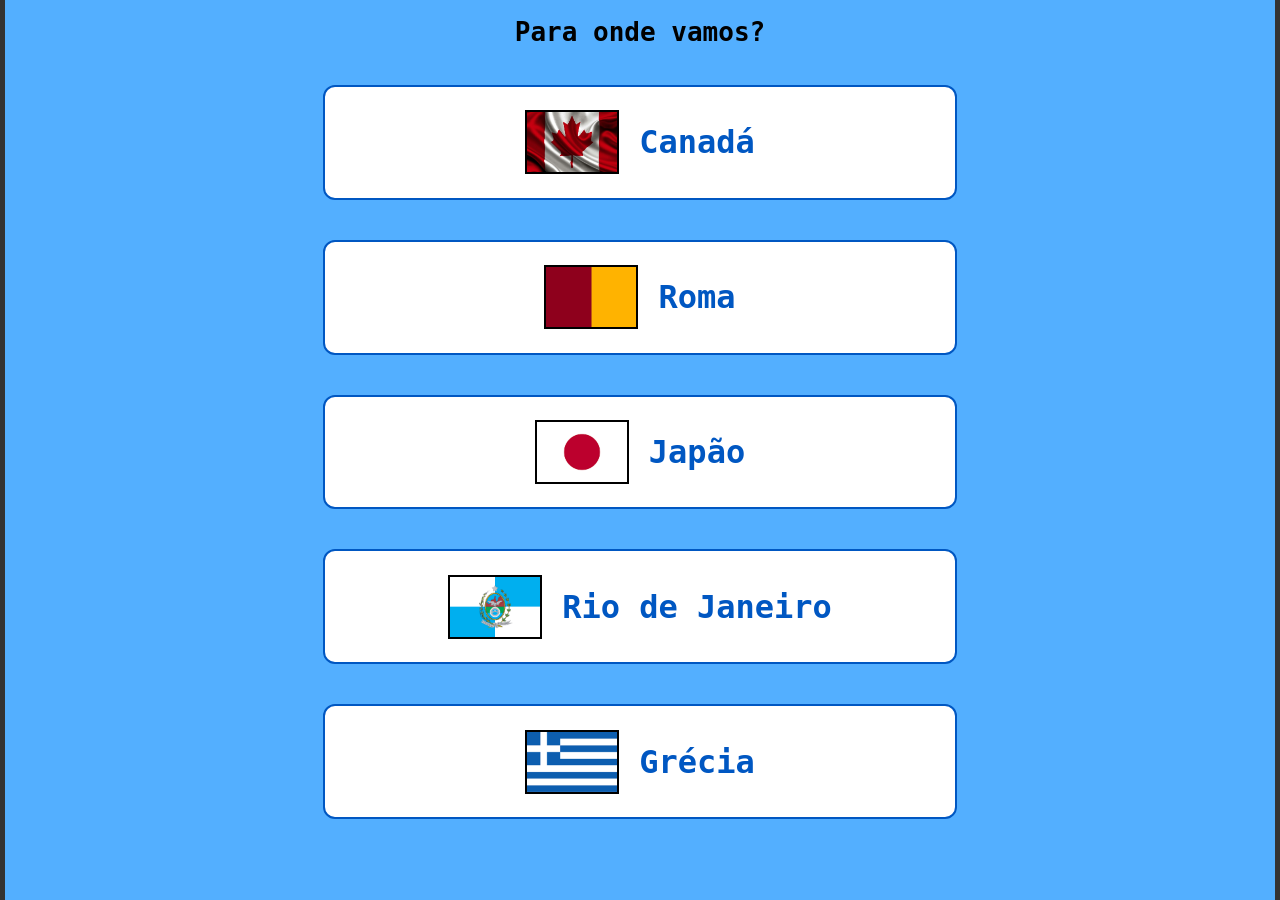
<file: index.html>
<!DOCTYPE html>
<html lang="pt-BR">
<head>
    <meta charset="UTF-8">
    <meta name="viewport" content="width=device-width, initial-scale=1.0">
    <title>Viagens pelo Mundo</title>
    <link rel="stylesheet" href="css/style.css">
    <link rel="stylesheet" href="css/index.css">
</head>
<body>

    <header>
        <h1>Para onde vamos?</h1>
    </header>
        <a class="canadaIndex" href="./canada.html">
            <img src="./img/bandeiras/canada.jpg" alt="">
            <h1>Canadá</h1>
        </a>
        <a class="romaIndex" href="./roma.html">
            <img src="img/bandeiras/roma.png" alt="">
            <h1>Roma</h1>
        </a>
        <a class="japaoIndex" href="japão.html">
            <img src="img/bandeiras/japao.png" alt="">
            <h1>Japão</h1>
        </a>
        <a class="rioIndex" href="rio.html">
            <img src="img/bandeiras/rio de janeiro.png" alt="">
            <h1>Rio de Janeiro</h1>
        </a>
        <a class="greciaIndex" href="grecia.html">
            <img src="img/bandeiras/grecia.png" alt="">
            <h1>Grécia</h1>
        </a>
</body>
</html>
</file>
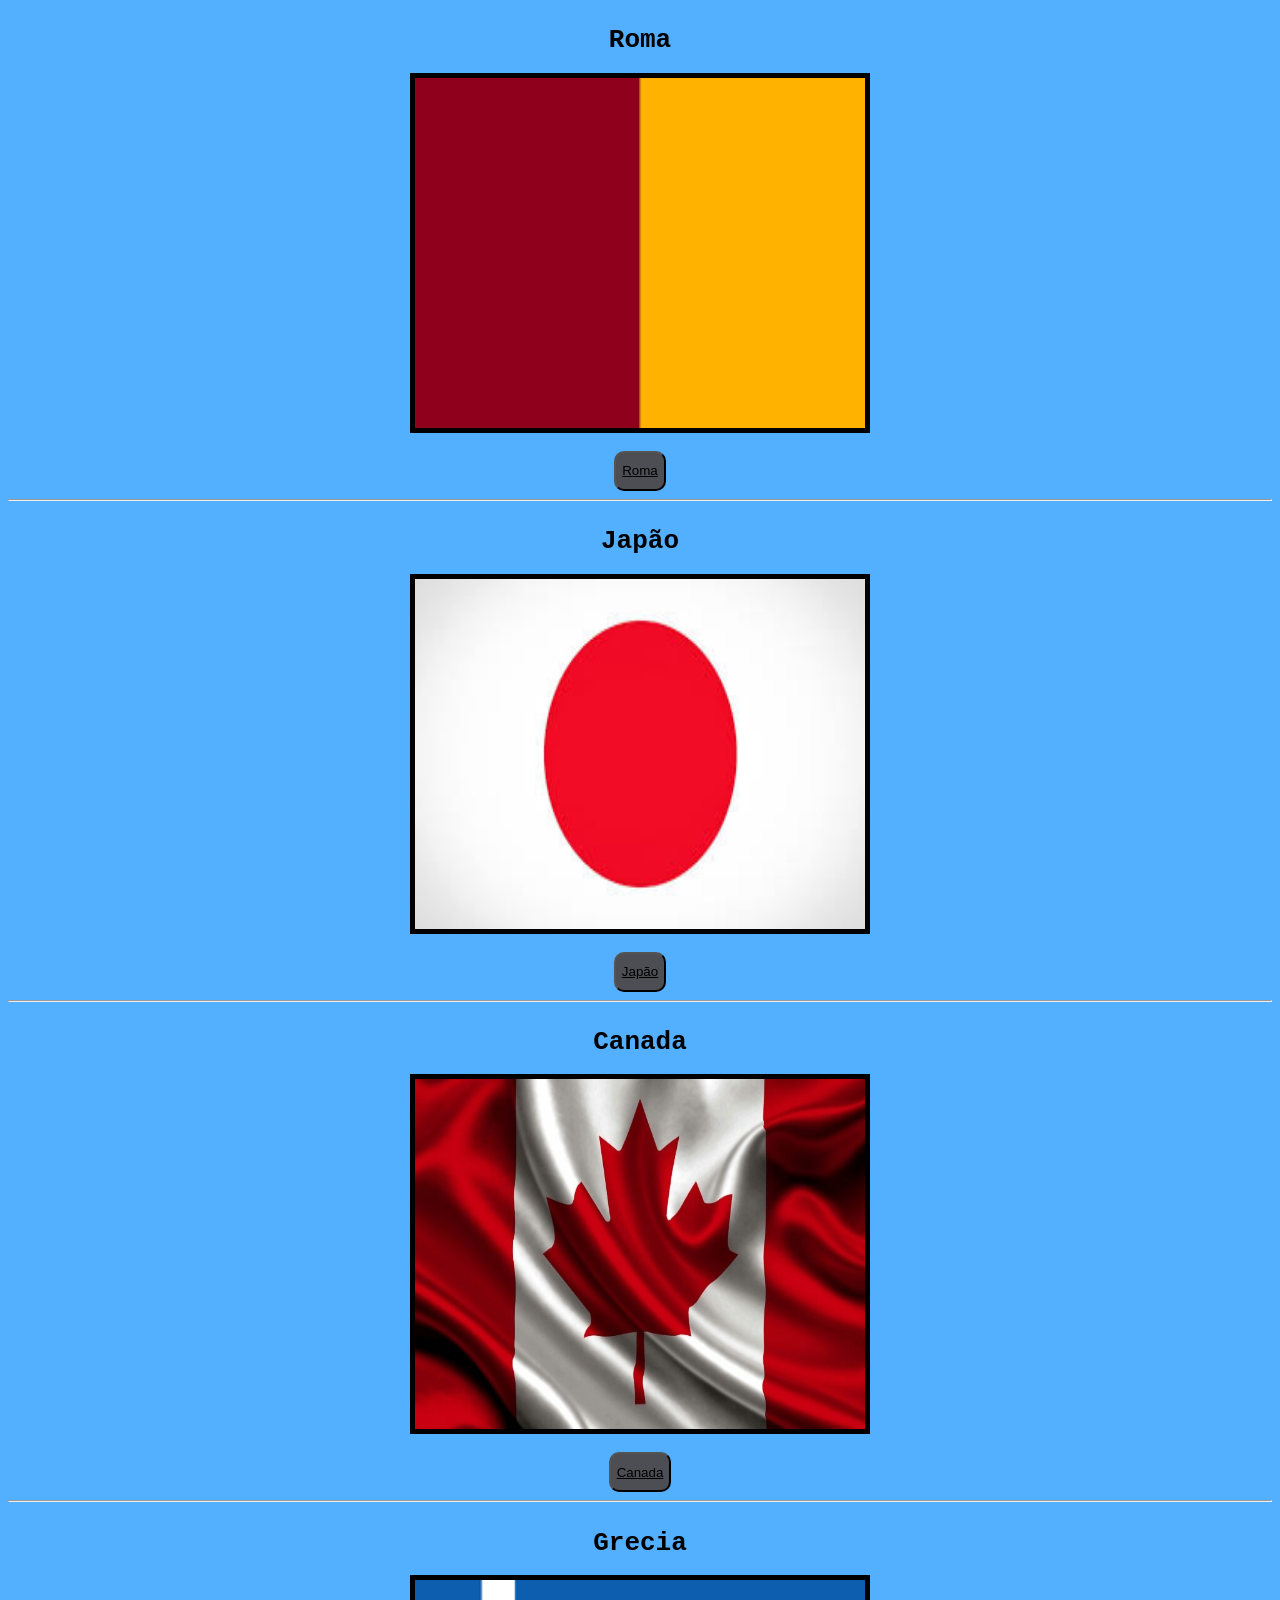
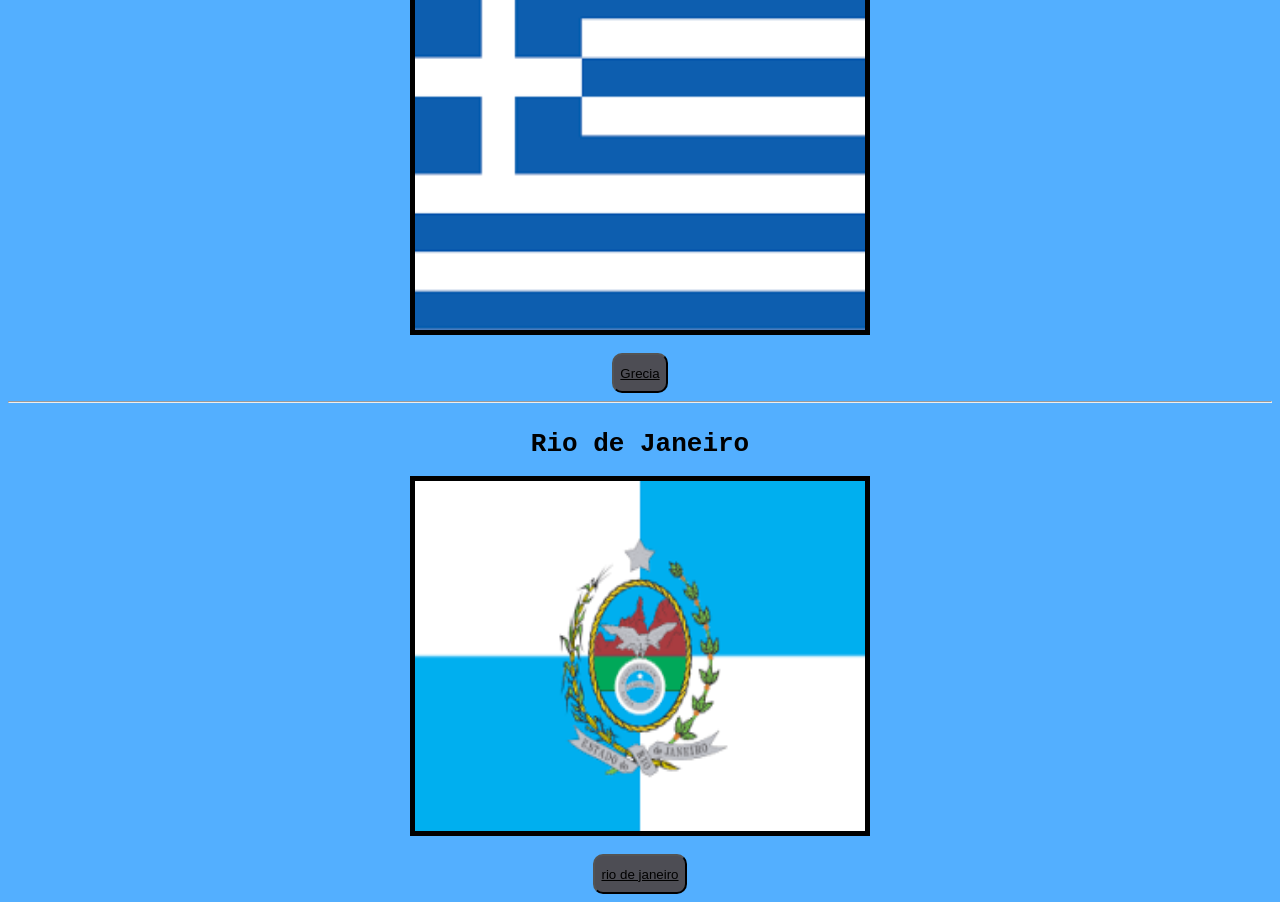
<file: projeto pw/projeto pw/index.html>
<!DOCTYPE html>
<html lang="en">
<head>
    <meta charset="UTF-8">
    <meta name="viewport" content="width=device-width, initial-scale=1.0">
    <title>Paises</title>
    <link rel="stylesheet" href="./css/style.css">
    <link rel="stylesheet" href="./css/button.css">
</head>
<body>
    <div class="roma">
      <h1>Roma</h1>
      <img src="./img/bandeiras/roma.png" alt="">
      <br>
      <button> <a href="./roma.html">Roma</a></button>
    </div> 
    <hr>
    <div class="japao">
      <h1>Japão</h1>
      <img src="./img/bandeiras/japao.jpg" alt="">
      <br>
      <button><a href="./japão.html">Japão</a></button>
    </div>  
    <hr>
    <div class="canada">
      <h1>Canada</h1>
      <img src="./img/bandeiras/canada.jpg" alt="">
      <br>
      <button><a href="./canada.html">Canada</a></button>
    </div> 
    <hr>
    <div class="grecia">
      <h1>Grecia</h1>
      <img src="./img/bandeiras/grecia.png" alt="">
      <br>
     <button><a href="./grecia.html">Grecia</a></button>
    </div>  
    <hr>
    <div class="rio">
      <h1>Rio de Janeiro</h1>
      <img src="./img/bandeiras/rio de janeiro.png" alt="">
      <br>
     <button><a href="./rio.html">rio de janeiro</a></button>
    </div>
</body>
</html>
</file>
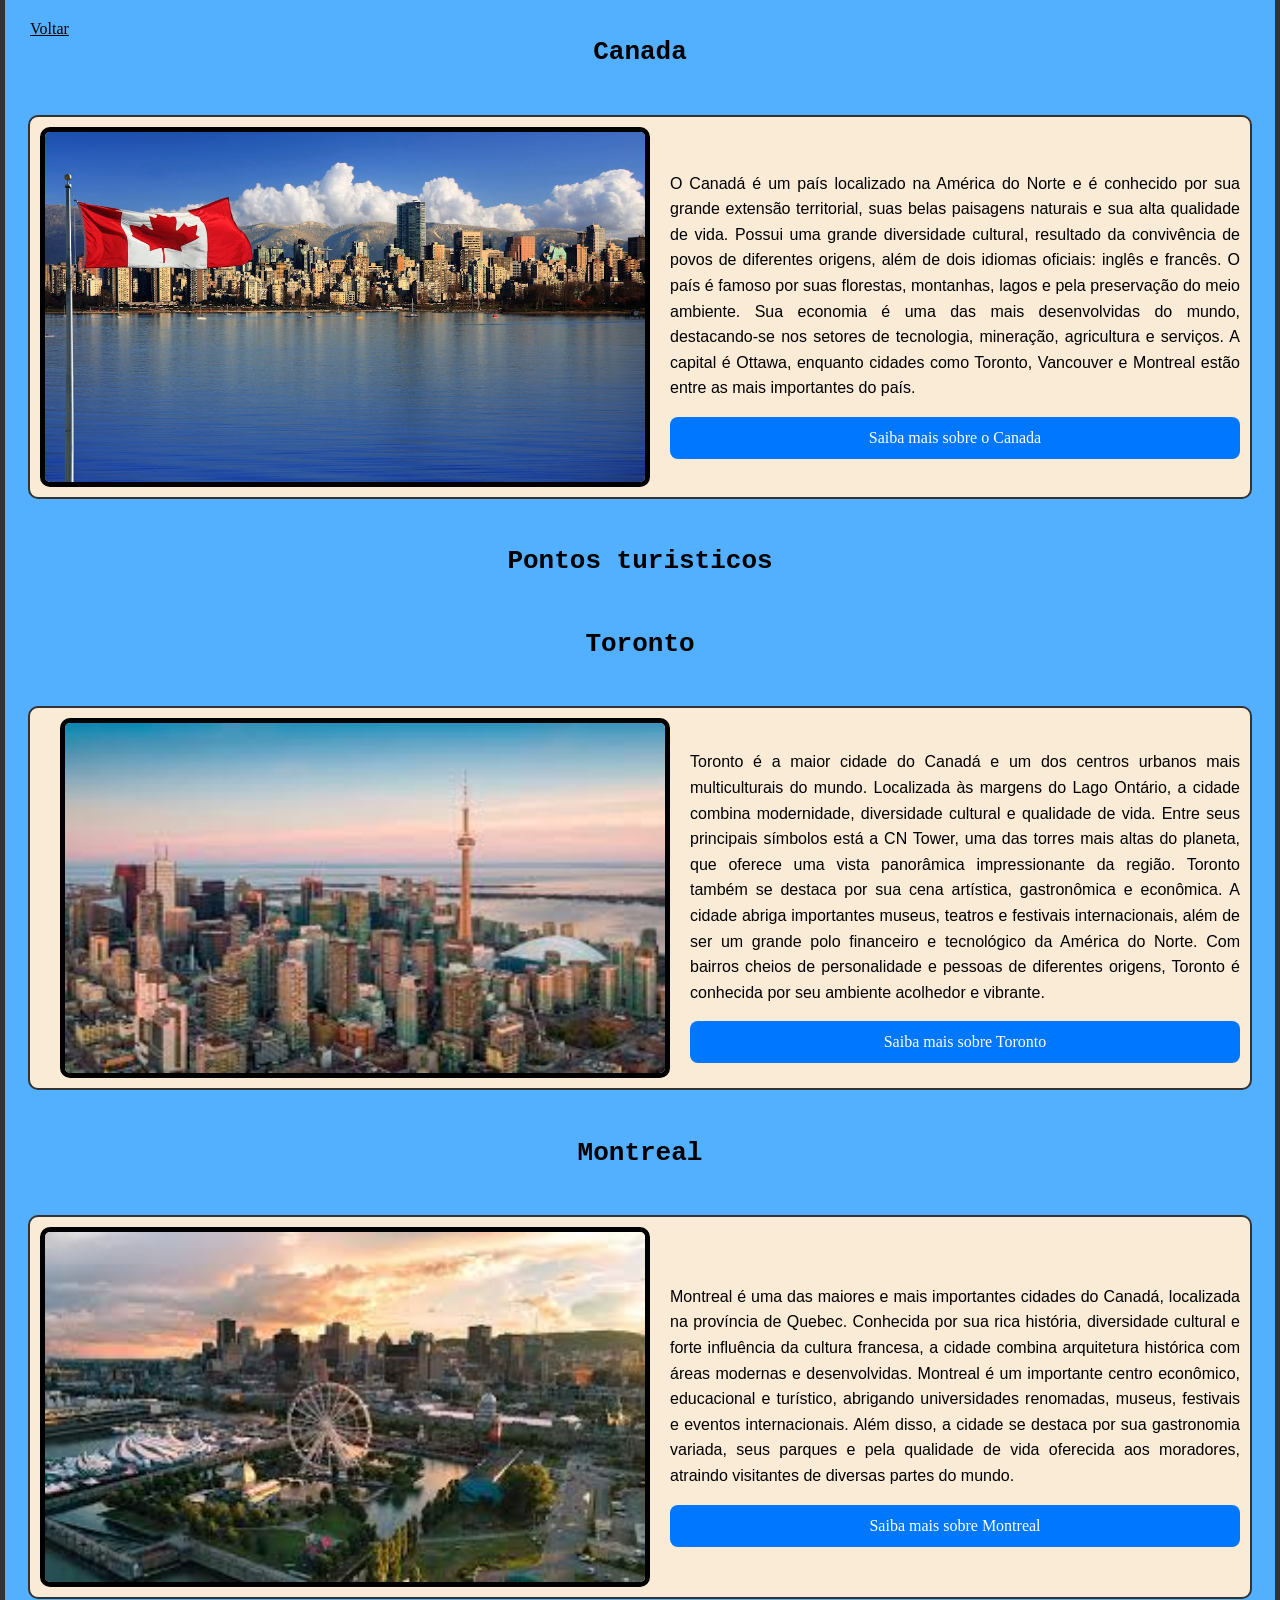
<file: canada.html>
<!DOCTYPE html>
<html lang="en">
    <head>
         <meta charset="UTF-8">
         <meta name="viewport" content="width=device-width,initial-scale=1.0">  
         <title>Canada</title>
         <link rel="stylesheet" href="./css/style.css">
        <link rel="stylesheet" href="./css/voltar.css">
        <link rel="stylesheet" href="./css/canada/canada.css">
        <link rel="stylesheet" href="./css/canada/toronto.css">
        <link rel="stylesheet" href="./css/canada/montreal.css">
    </head>
    <body>
        <h1>Canada</h1>
        <div class="canada">
            <img src="./img/canada/canada.jpg" alt="">
            <div class="conteudo">
              <p>O Canadá é um país localizado na América do Norte e é conhecido por sua grande extensão territorial, suas belas paisagens naturais e sua alta qualidade de vida. Possui uma grande diversidade cultural, resultado da convivência de povos de diferentes origens, além de dois idiomas oficiais: inglês e francês. O país é famoso por suas florestas, montanhas, lagos e pela preservação do meio ambiente. Sua economia é uma das mais desenvolvidas do mundo, destacando-se nos setores de tecnologia, mineração, agricultura e serviços. A capital é Ottawa, enquanto cidades como Toronto, Vancouver e Montreal estão entre as mais importantes do país.</p>
              <a class="botao" href="https://pt.wikipedia.org/wiki/Canad%C3%A1">Saiba mais sobre o Canada</a>
            </div>  
        </div>
        <h1>Pontos turisticos</h1>
        <br>
        <h1>Toronto</h1>
        <div class="toronto">
            <br>
            <img src="./img/canada/toronto.jpg" alt="">
            <div class="conteudo">
              <p>Toronto é a maior cidade do Canadá e um dos centros urbanos mais multiculturais do mundo. Localizada
              às margens do Lago Ontário, a cidade combina modernidade, diversidade cultural e qualidade de vida.
              Entre seus principais símbolos está a CN Tower, uma das torres mais altas do planeta, que oferece uma
              vista panorâmica impressionante da região. Toronto também se destaca por sua 
              cena artística, gastronômica e econômica. A cidade abriga importantes museus, 
              teatros e festivais internacionais, além de ser um grande polo financeiro e tecnológico da América 
              do Norte. Com bairros cheios de personalidade e pessoas de diferentes origens, Toronto é conhecida por seu ambiente
              acolhedor e vibrante.
              </p>
              <a class="botao" href="https://pt.wikipedia.org/wiki/Toronto">Saiba mais sobre Toronto</a>
            </div>  
        </div>
        <h1>Montreal</h1>
        <div class="montreal">
            <img src="./img/canada/montreal.jpg" alt="">
            <div class="conteudo">
              <p>Montreal é uma das maiores e mais importantes cidades do Canadá, localizada na província de Quebec. Conhecida por sua rica história, diversidade cultural e forte influência da cultura francesa, a cidade combina arquitetura histórica com áreas modernas e desenvolvidas. Montreal é um importante centro econômico, educacional e turístico, abrigando universidades renomadas, museus, festivais e eventos internacionais. Além disso, a cidade se destaca por sua gastronomia variada, seus parques e pela qualidade de vida oferecida aos moradores, atraindo visitantes de diversas partes do mundo.</p>
              <a class="botao" href="https://pt.wikipedia.org/wiki/Montreal">Saiba mais sobre Montreal</a>
            </div>           
        </div>    
        <div class="voltar">
            <a href="index.html">Voltar</a>
        </div>
    </body>
</html>
</file>
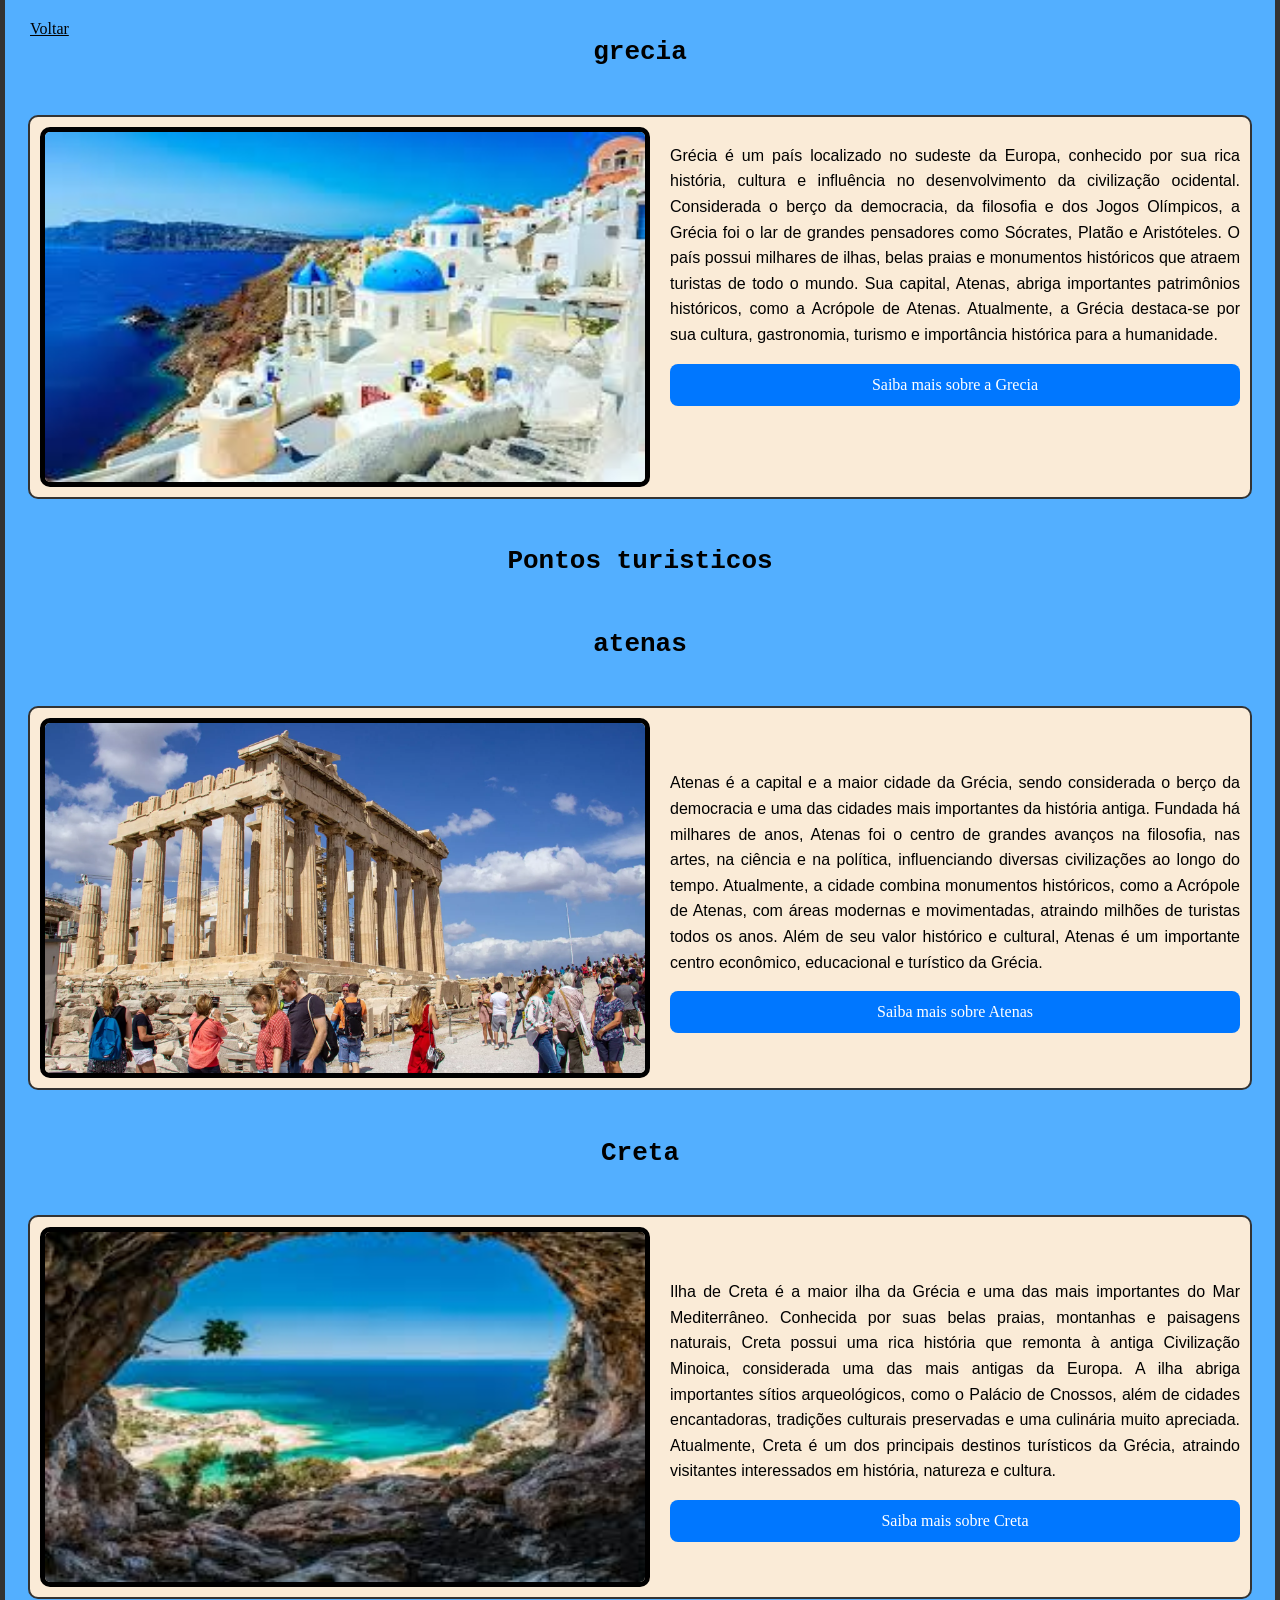
<file: grecia.html>
<!DOCTYPE html>
<html lang="en">
    <head>
         <meta charset="UTF-8">
         <meta name="viewport" content="width=device-width,initial-scale=1.0">  
         <title>Canada</title>
         <link rel="stylesheet" href="./css/style.css">
        <link rel="stylesheet" href="./css/voltar.css">
        <link rel="stylesheet" href="./css/grecia/grecia.css">
        <link rel="stylesheet" href="./css/grecia/creta.css">
        <link rel="stylesheet" href="./css/grecia/atenas.css">
    </head>
    <body>
        <h1>grecia</h1>
        <div class="grecia">
            <img src="./img/grecia/grecia.jpg" alt="">
            <div class="conteudo">
              <p>Grécia é um país localizado no sudeste da Europa, conhecido por sua rica história, cultura e influência no desenvolvimento da civilização ocidental. Considerada o berço da democracia, da filosofia e dos Jogos Olímpicos, a Grécia foi o lar de grandes pensadores como Sócrates, Platão e Aristóteles. O país possui milhares de ilhas, belas praias e monumentos históricos que atraem turistas de todo o mundo. Sua capital, Atenas, abriga importantes patrimônios históricos, como a Acrópole de Atenas. Atualmente, a Grécia destaca-se por sua cultura, gastronomia, turismo e importância histórica para a humanidade.</p>
              <a class="botao" href="https://freeway.tur.br/blog/grecia-viajar">Saiba mais sobre a Grecia</a>
            </div>  
        </div>
        <h1>Pontos turisticos</h1>
        <br>
        <h1>atenas</h1>
        <div class="atenas">
            <img src="./img/grecia/atenas.webp" alt="">
            <div class="conteudo">
              <br>
              <br>
              <p>Atenas é a capital e a maior cidade da Grécia, sendo considerada o berço da democracia e uma das cidades mais importantes da história antiga. Fundada há milhares de anos, Atenas foi o centro de grandes avanços na filosofia, nas artes, na ciência e na política, influenciando diversas civilizações ao longo do tempo. Atualmente, a cidade combina monumentos históricos, como a Acrópole de Atenas, com áreas modernas e movimentadas, atraindo milhões de turistas todos os anos. Além de seu valor histórico e cultural, Atenas é um importante centro econômico, educacional e turístico da Grécia.</p>
              <a class="botao" href="https://brasilescola.uol.com.br/historiag/atenas.htm">Saiba mais sobre Atenas</a>
            </div>  
        </div>
        <h1>Creta</h1>
        <div class="creta">
            <img src="./img/grecia/creta.jpg" alt="">
            <div class="conteudo">
              <br>
              <br> 
              <p>Ilha de Creta é a maior ilha da Grécia e uma das mais importantes do Mar Mediterrâneo. Conhecida por suas belas praias, montanhas e paisagens naturais, Creta possui uma rica história que remonta à antiga Civilização Minoica, considerada uma das mais antigas da Europa. A ilha abriga importantes sítios arqueológicos, como o Palácio de Cnossos, além de cidades encantadoras, tradições culturais preservadas e uma culinária muito apreciada. Atualmente, Creta é um dos principais destinos turísticos da Grécia, atraindo visitantes interessados em história, natureza e cultura.</p>
              <a class="botao" href="https://www.melhoresdestinos.com.br/creta-ilha-grecia.html">Saiba mais sobre Creta</a>
            </div>           
        </div>    
        <div class="voltar">
            <a href="index.html">Voltar</a>
        </div>
    </body>
</html>
</file>
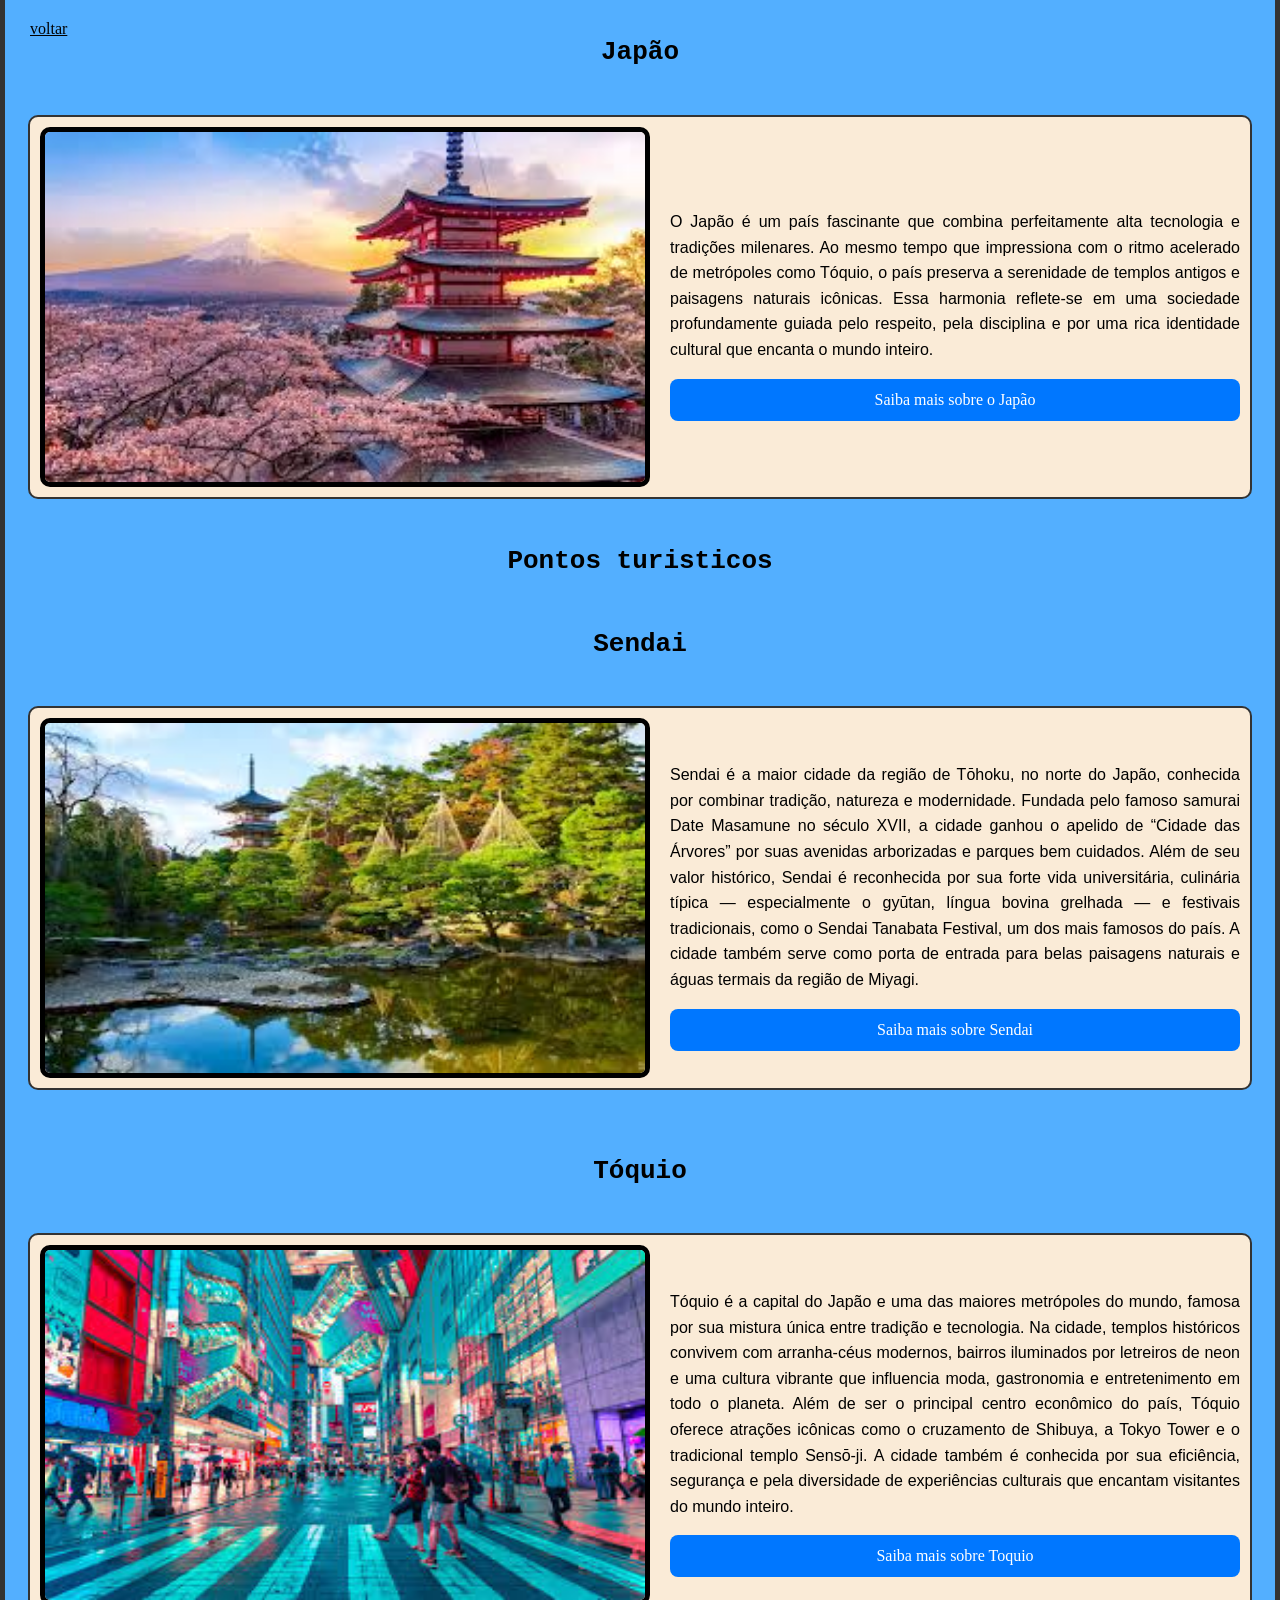
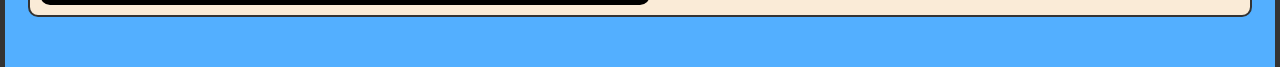
<file: japão.html>
<!DOCTYPE html>
<html lang="en">
    <head>
         <meta charset="UTF-8">
         <meta name="viewport" content="width=device-width,initial-scale=1.0">  
         <title>Japão</title>
         <link rel="stylesheet" href="./css/style.css">
         <link rel="stylesheet" href="./css/voltar.css">
         <link rel="stylesheet" href="./css/japão/japao.css">
         <link rel="stylesheet" href="./css/japão/sendai.css">
         <link rel="stylesheet" href="./css/japão/toquio.css">
    </head>
    <body>
      <h1>Japão</h1>  
      <div class="japao"> 
         <img src="./img/japão/japao.jpg" alt="">
         <div class="conteudo">
           <p>O Japão é um país fascinante que combina perfeitamente alta tecnologia e tradições milenares. Ao mesmo tempo
           que impressiona com o ritmo acelerado de metrópoles como Tóquio, o país preserva a serenidade de
           templos antigos e paisagens naturais icônicas. Essa harmonia reflete-se em uma sociedade profundamente 
           guiada pelo respeito, pela disciplina e por uma rica identidade cultural que encanta o mundo inteiro.</p>
           <a class="botao" href="https://pt.wikipedia.org/wiki/Jap%C3%A3o">Saiba mais sobre o Japão</a>
         </div>
      </div>
      <h1>Pontos turisticos</h1>
      <br>
      <h1>Sendai</h1>   
      <div class="sendai">
         <img src="./img/japão/sendai.jpg" alt="">
         <div class="conteudo">
            <p>Sendai é a maior cidade da região de Tōhoku, no norte do Japão, conhecida por combinar tradição, natureza e modernidade.
            Fundada pelo famoso samurai Date Masamune no século XVII, a cidade ganhou o apelido de “Cidade das Árvores” por suas avenidas
            arborizadas e parques bem cuidados. Além de seu valor histórico, Sendai é reconhecida por sua forte vida universitária,
            culinária típica — especialmente o gyūtan, língua bovina grelhada — e festivais tradicionais, como o Sendai Tanabata Festival,
            um dos mais famosos do país. A cidade também serve como porta de entrada para belas paisagens naturais e águas termais da região de Miyagi.
            </p>
            <a class="botao" href="https://pt.wikipedia.org/wiki/Sendai">Saiba mais sobre Sendai</a>
         </div>   
      </div>
      <br>
      <h1>Tóquio</h1>
      <div class="toquio">
         <img src="./img/japão/toquio.jpg" alt="">
         <div class="conteudo">
            <p>Tóquio é a capital do Japão e uma das maiores metrópoles do mundo, famosa por sua mistura única entre tradição e tecnologia.
            Na cidade, templos históricos convivem com arranha-céus modernos, bairros iluminados por letreiros de neon e uma cultura vibrante
            que influencia moda, gastronomia e entretenimento em todo o planeta. Além de ser o principal centro econômico do país, Tóquio oferece
            atrações icônicas como o cruzamento de Shibuya, a Tokyo Tower e o tradicional templo Sensō-ji. A cidade também é conhecida por sua
            eficiência, segurança e pela diversidade de experiências culturais que encantam visitantes do mundo inteiro.
            </p>
            <a class="botao" href="https://pt.wikipedia.org/wiki/T%C3%B3quio">Saiba mais sobre Toquio</a>
         </div>   
      </div>            
      <div class="voltar">
         <a href="index.html">voltar</a>
      </div>
    </body>
</html>
</file>
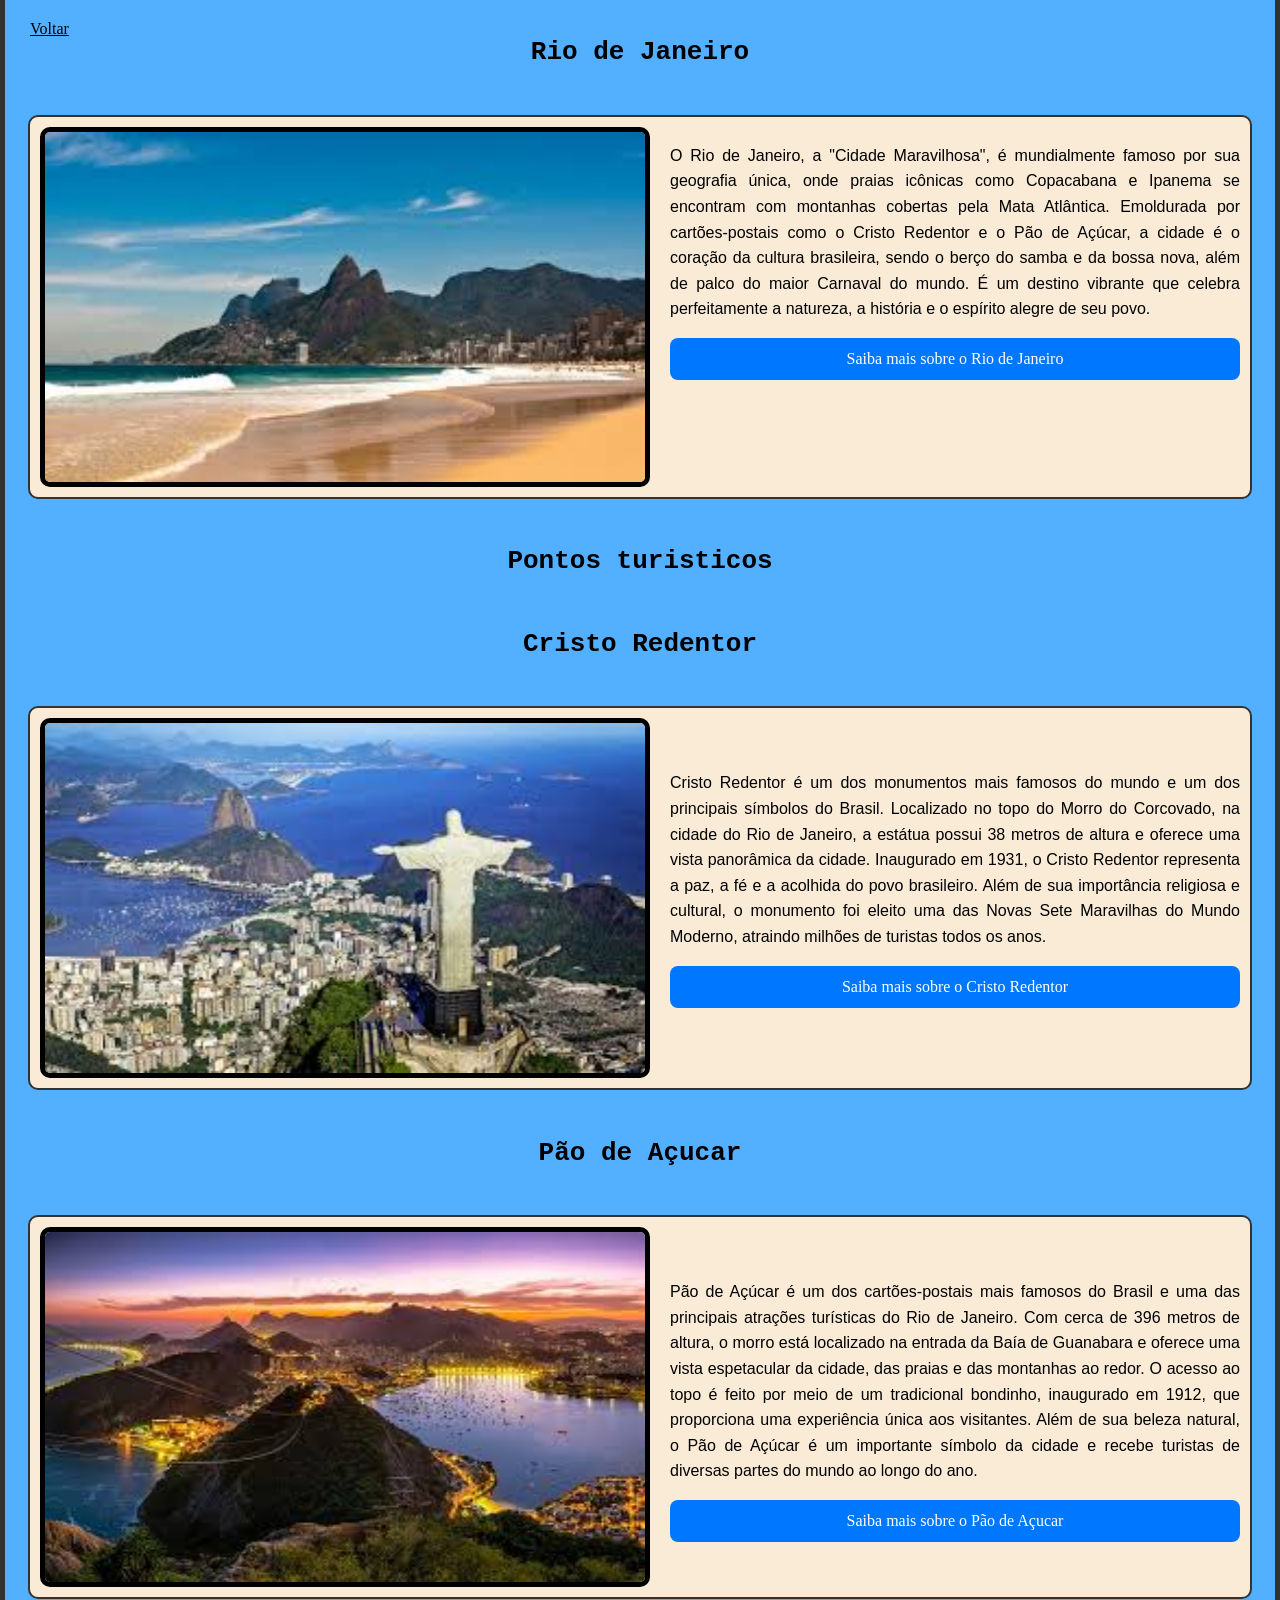
<file: rio.html>
<!DOCTYPE html>
<html lang="en">
    <head>
         <meta charset="UTF-8">
         <meta name="viewport" content="width=device-width,initial-scale=1.0">  
         <title>Rio de Janeiro</title>
         <link rel="stylesheet" href="./css/style.css">
        <link rel="stylesheet" href="./css/voltar.css">
        <link rel="stylesheet" href="./css/rio/rio.css">
        <link rel="stylesheet" href="./css/rio/cristo.css">
        <link rel="stylesheet" href="./css/rio/paodeacucar.css">
    </head>
    <body>
        <h1>Rio de Janeiro</h1>
        <div class="rio">
            <img src="./img/rio de janeiro/rio de janeiro.jpg" alt="">
            <div class="conteudo">
               <p>O Rio de Janeiro, a "Cidade Maravilhosa", é mundialmente famoso por sua geografia
               única, onde praias icônicas como Copacabana e Ipanema se encontram com montanhas
               cobertas pela Mata Atlântica. Emoldurada por cartões-postais como o Cristo Redentor
               e o Pão de Açúcar, a cidade é o coração da cultura brasileira, sendo o berço do samba
               e da bossa nova, além de palco do maior Carnaval do mundo. É um destino vibrante que 
               celebra perfeitamente a natureza, a história e o espírito alegre de seu povo.</p>
              <a class="botao" href="https://freeway.tur.br/blog/grecia-viajar">Saiba mais sobre o Rio de Janeiro</a>
            </div>  
        </div>
        <h1>Pontos turisticos</h1>
        <br>
        <h1>Cristo Redentor</h1>
        <div class="cristo">
            <img src="./img/rio de janeiro/cristo.jpg" alt="">
            <div class="conteudo">
                <br>
                <br>
              <p>Cristo Redentor é um dos monumentos mais famosos do mundo e um dos principais símbolos do Brasil. Localizado no topo do Morro do Corcovado, na cidade do Rio de Janeiro, a estátua possui 38 metros de altura e oferece uma vista panorâmica da cidade. Inaugurado em 1931, o Cristo Redentor representa a paz, a fé e a acolhida do povo brasileiro. Além de sua importância religiosa e cultural, o monumento foi eleito uma das Novas Sete Maravilhas do Mundo Moderno, atraindo milhões de turistas todos os anos.</p>
              <a class="botao" href="https://www.tremdocorcovado.rio">Saiba mais sobre o Cristo Redentor</a>
            </div>  
        </div>
        <h1>Pão de Açucar</h1>
        <div class="paodeacucar">
            <img src="./img/rio de janeiro/paodeacuca.jpg" alt="">
            <div class="conteudo">
              <br>
              <br>
              <p>Pão de Açúcar é um dos cartões-postais mais famosos do Brasil e uma das principais atrações turísticas do Rio de Janeiro. Com cerca de 396 metros de altura, o morro está localizado na entrada da Baía de Guanabara e oferece uma vista espetacular da cidade, das praias e das montanhas ao redor. O acesso ao topo é feito por meio de um tradicional bondinho, inaugurado em 1912, que proporciona uma experiência única aos visitantes. Além de sua beleza natural, o Pão de Açúcar é um importante símbolo da cidade e recebe turistas de diversas partes do mundo ao longo do ano.</p>
              <a class="botao" href="https://bondinho.com.br/">Saiba mais sobre o Pão de Açucar</a>
            </div>           
        </div>    
        <div class="voltar">
            <a href="index.html">Voltar</a>
        </div>
    </body>
</html>
</file>
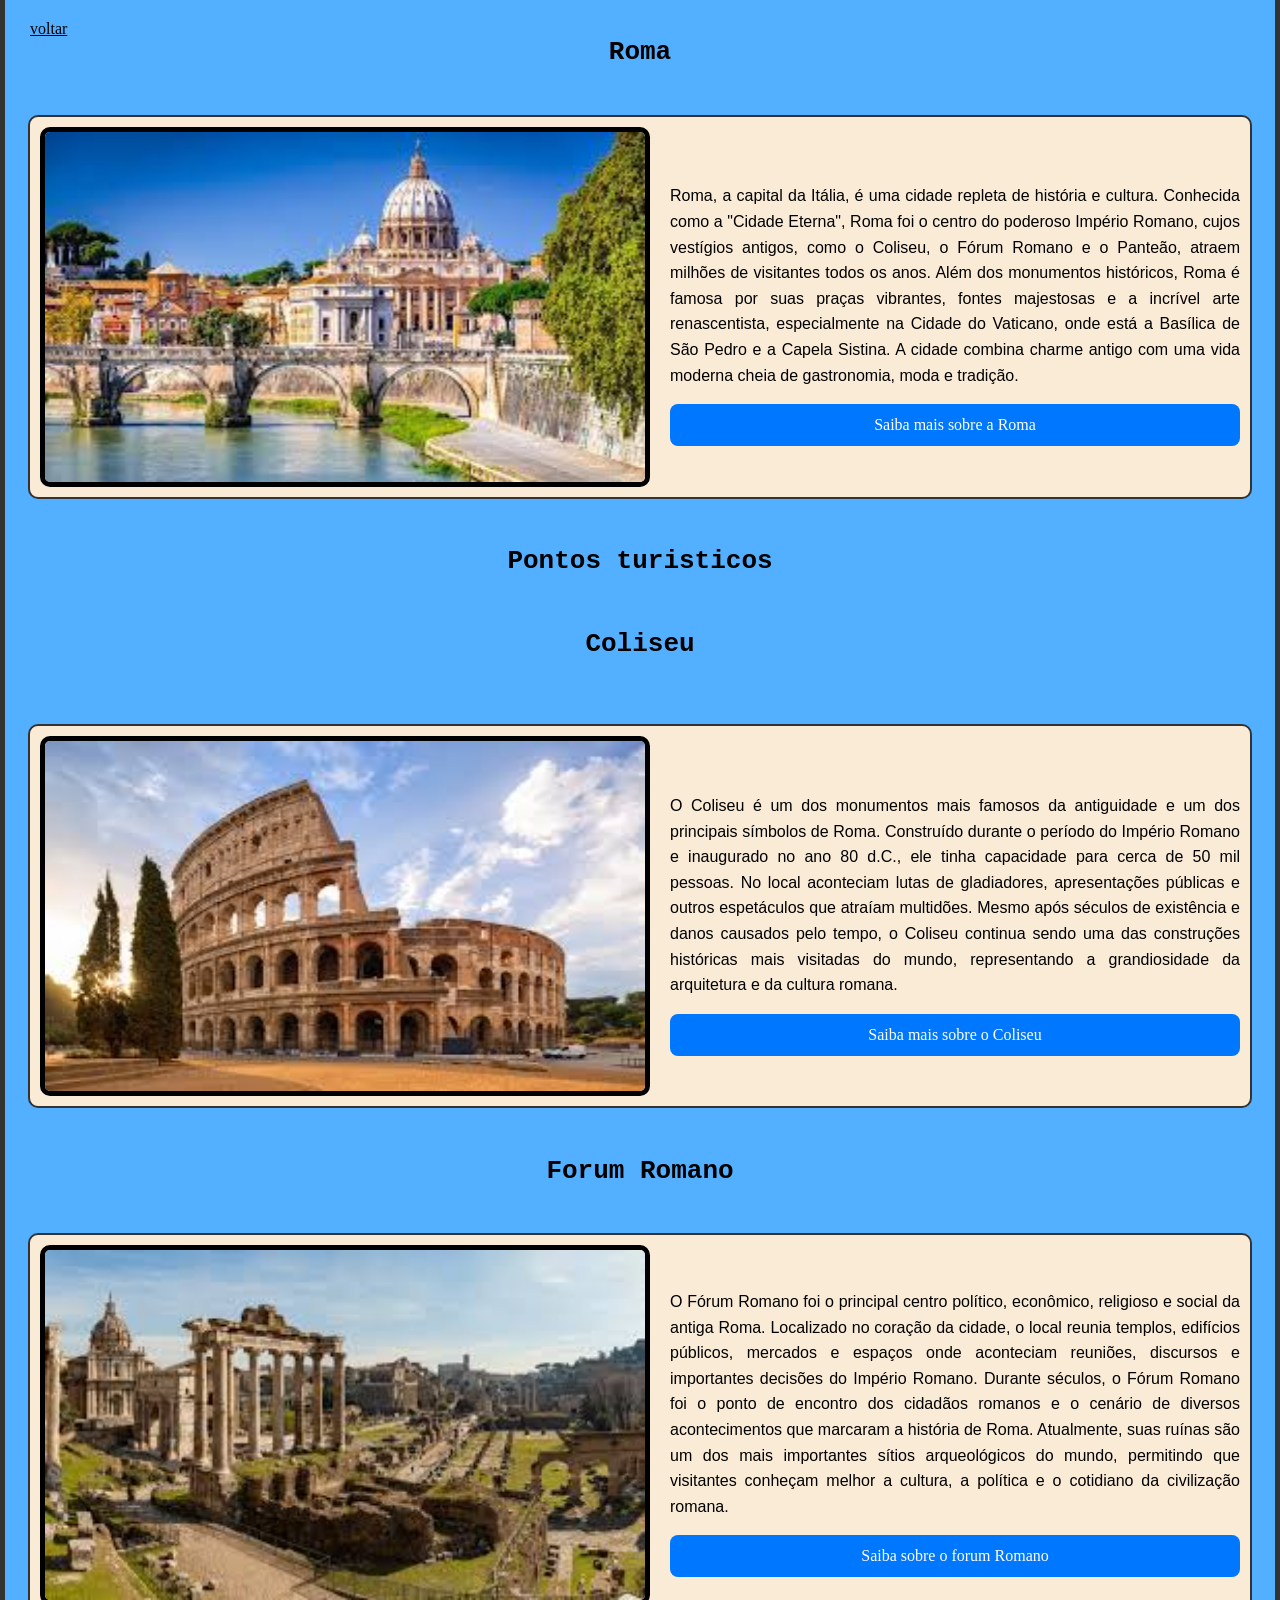
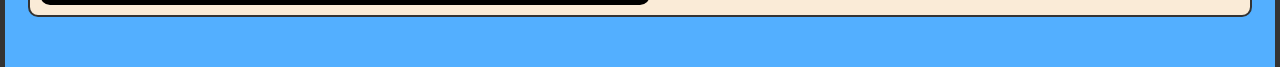
<file: roma.html>
<!DOCTYPE html>
<html lang="en">
    <head>
         <meta charset="UTF-8">
         <meta name="viewport" content="width=device-width,initial-scale=1.0">  
         <title>Roma</title>
         <link rel="stylesheet" href="./css/style.css">
         <link rel="stylesheet" href="./css/voltar.css">
         <link rel="stylesheet" href="./css/roma/roma.css">
         <link rel="stylesheet" href="./css/roma/coliseu.css">
         <link rel="stylesheet" href="./css/roma/forum.css">
    </head>
    <body>
         <div class="h1">
            <h1>Roma</h1>
         </div>
         <div class="roma">
            <img src="./img/roma/roma.jpg" alt="">
            <div class="conteudo">
               <p>Roma, a capital da Itália, é uma cidade repleta de história e cultura. Conhecida como a "Cidade Eterna", 
               Roma foi o centro do poderoso Império Romano, cujos vestígios antigos, como o Coliseu, o Fórum Romano e o Panteão, 
               atraem milhões de visitantes todos os anos. Além dos monumentos históricos, Roma é famosa por suas praças vibrantes, fontes majestosas e a incrível arte
               renascentista, especialmente na Cidade do Vaticano, onde está a Basílica de São Pedro e a Capela Sistina. A cidade combina charme antigo com uma vida moderna 
               cheia de gastronomia, moda e tradição.
               </p>
               <a class="botao" href="https://pt.wikipedia.org/wiki/Roma">Saiba mais sobre a Roma</a>
            </div>
         </div>
         <div class="h1">
          <h1>Pontos turisticos</h1>
         </div>
         <br>
         <div class="h1">
          <h1>Coliseu</h1>
         </div>
         <br>
         <div class="coliseu">
            <img src="./img/roma/coliseu.jpg" alt="">
            <div class="conteudo">
              <p>O Coliseu é um dos monumentos mais famosos da antiguidade e um dos principais símbolos de Roma. Construído durante o período do Império Romano e inaugurado no ano 80 d.C., ele tinha capacidade para cerca de 50 mil pessoas. No local aconteciam lutas de gladiadores, apresentações públicas e outros espetáculos que atraíam multidões. Mesmo após séculos de existência e danos causados pelo tempo, o Coliseu continua sendo uma das construções históricas mais visitadas do mundo, representando a grandiosidade da arquitetura e da cultura romana.</p>
              <a class="botao" href="https://pt.wikipedia.org/wiki/Coliseu">Saiba mais sobre o Coliseu</a>
            </div>  
         </div>
         <div class="h1">
            <h1>Forum Romano</h1>
         </div>
         <div class="forum">
            <img src="./img/roma/forum.jpg" alt="">
            <div class="conteudo">
               <p>O Fórum Romano foi o principal centro político, econômico, religioso e social da antiga Roma. Localizado no coração da cidade, o local reunia templos, edifícios públicos, mercados e espaços onde aconteciam reuniões, discursos e importantes decisões do Império Romano. Durante séculos, o Fórum Romano foi o ponto de encontro dos cidadãos romanos e o cenário de diversos acontecimentos que marcaram a história de Roma. Atualmente, suas ruínas são um dos mais importantes sítios arqueológicos do mundo, permitindo que visitantes conheçam melhor a cultura, a política e o cotidiano da civilização romana.</p>
             <a class="botao" href="https://pt.wikipedia.org/wiki/F%C3%B3rum_Romano">Saiba sobre o forum Romano</a>
            </div>
         </div>    
         <div class="voltar">
           <a href="./index.html">voltar</a>
         </div>
    </body>
</html>
</file>
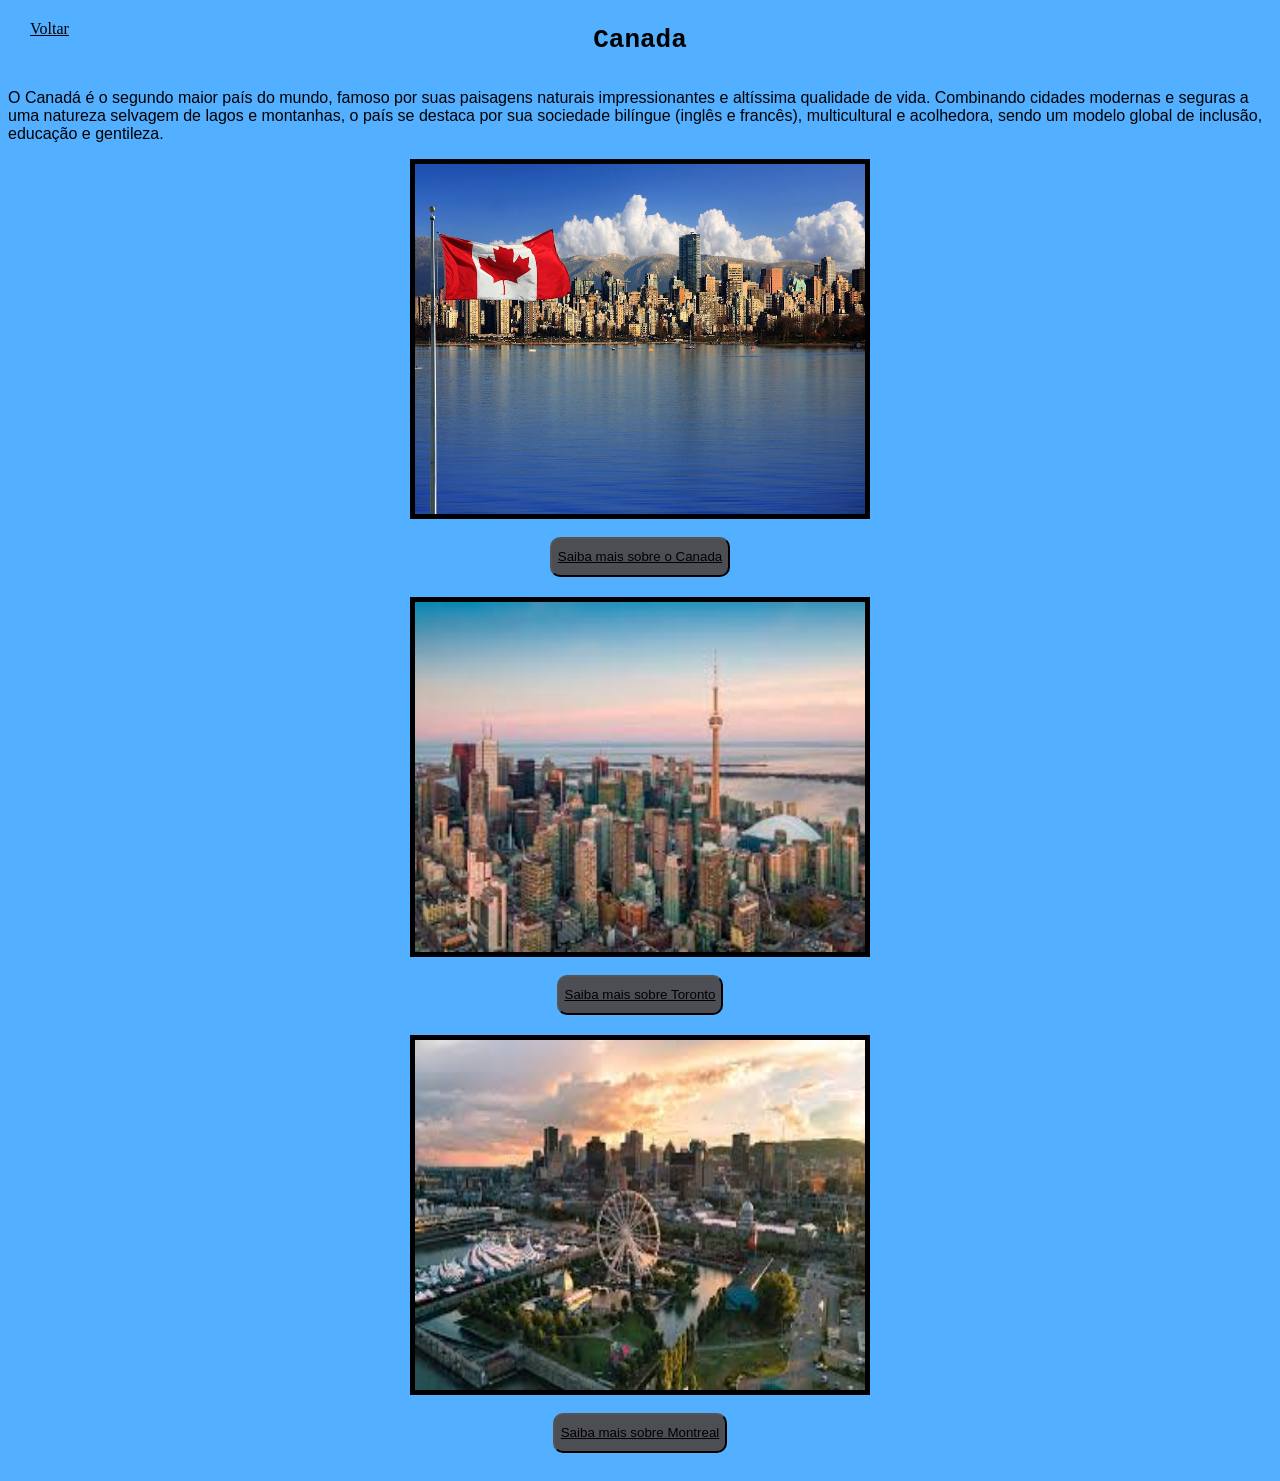
<file: projeto pw/projeto pw/canada.html>
<!DOCTYPE html>
<html lang="en">
    <head>
         <meta charset="UTF-8">
         <meta name="viewport" content="width=device-width,initial-scale=1.0">  
         <title>Canada</title>
         <link rel="stylesheet" href="./css/style.css">
        <link rel="stylesheet" href="./css/button.css">
        <link rel="stylesheet" href="./css/canada.css">
    </head>
    <body>
        <div class="canada1">
            <h1>Canada</h1>
            <p>O Canadá é o segundo maior país do mundo, famoso por suas paisagens naturais impressionantes 
            e altíssima qualidade de vida. Combinando cidades modernas e seguras a uma natureza selvagem de lagos
            e montanhas, o país se destaca por sua sociedade bilíngue (inglês e francês), multicultural e acolhedora,
            sendo um modelo global de inclusão, educação e gentileza.</p>
            <img src="./img/canada/canada2.jpg" alt="">
            <br>
            <button><a href="https://pt.wikipedia.org/wiki/Canad%C3%A1">Saiba mais sobre o Canada</a></button>
        </div>
        <div class="canada2">
            <img src="./img/canada/toronto.jpg" alt="">
            <br>
            <button><a href="https://pt.wikipedia.org/wiki/Toronto">Saiba mais sobre Toronto</a></button>
        </div>
        <div class="canada3">
            <img src="./img/canada/montreal.jpg" alt="">
            <br>
            <button><a href="https://pt.wikipedia.org/wiki/Montreal">Saiba mais sobre Montreal</a></button>          
        </div>    
        <div class="voltar">
            <a href="index.html">Voltar</a>
        </div>
    </body>
</html>
</file>
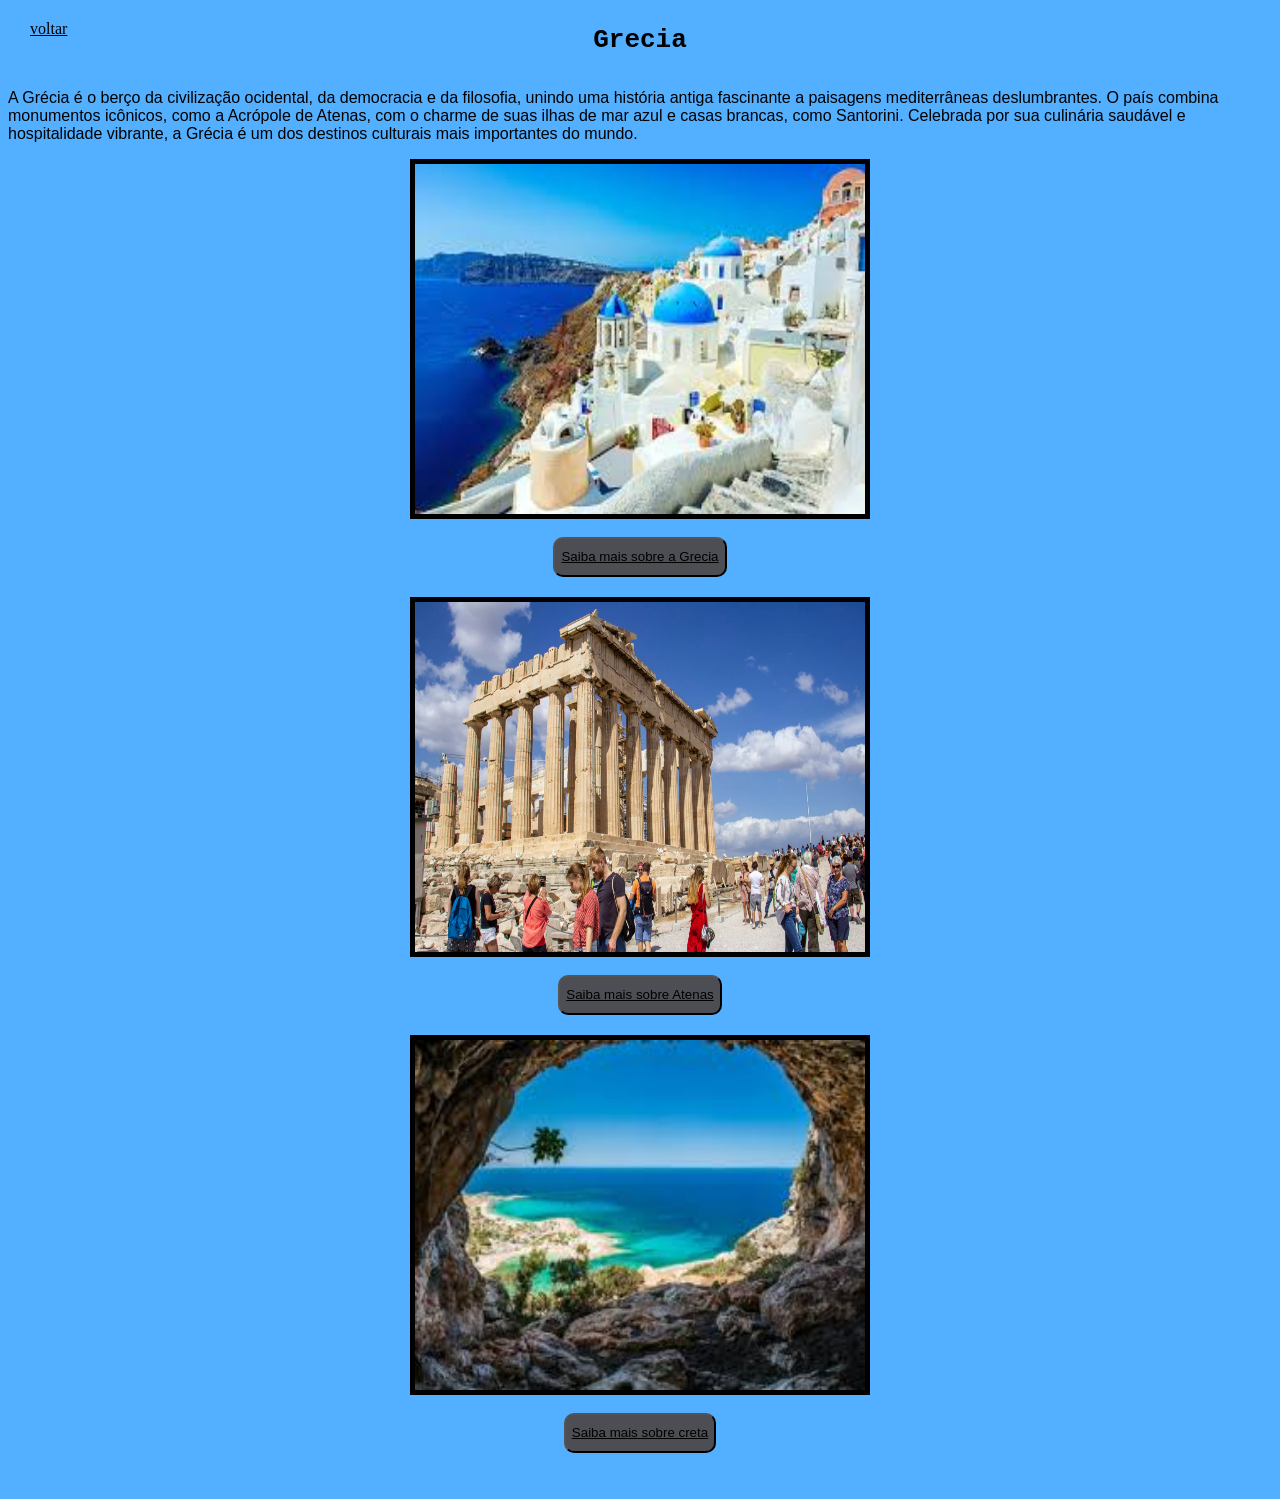
<file: projeto pw/projeto pw/grecia.html>
<!DOCTYPE html>
<html lang="en">
    <head>
         <meta charset="UTF-8">
         <meta name="viewport" content="width=device-width,initial-scale=1.0">  
         <title>Grecia</title>
         <link rel="stylesheet" href="./css/style.css">
         <link rel="stylesheet" href="./css/button.css"> 
         <link rel="stylesheet" href="./css/grecia.css">
    </head>
    <body>
       <div class="grecia1">
          <h1>Grecia</h1>
          <p>A Grécia é o berço da civilização ocidental, da democracia e da filosofia, unindo uma história
            antiga fascinante a paisagens mediterrâneas deslumbrantes. O país combina monumentos icônicos, como
            a Acrópole de Atenas, com o charme de suas ilhas de mar azul e casas brancas, como Santorini. Celebrada
            por sua culinária saudável e hospitalidade vibrante, a Grécia é um dos destinos culturais mais importantes
            do mundo.</p>
          <img src="./img/grecia/grecia1.jpg" alt="">
          <br>
          <button><a href="https://pt.wikipedia.org/wiki/Gr%C3%A9cia">Saiba mais sobre a Grecia</a></button>
       </div>
       <div class="grecia2">
          <img src="./img/grecia/grecia2.webp" alt="">
          <br>
          <button><a href="https://pt.wikipedia.org/wiki/Atenas">Saiba mais sobre Atenas</a></button>
       </div>
       <div class="grecia3">
          <img src="./img/grecia/creta.jpg" alt="">
          <br>
          <button><a href="https://pt.wikipedia.org/wiki/Creta">Saiba mais sobre creta</a></button>
          <br>
       </div>
       <div class="voltar">  
          <a href="./index.html">voltar</a>
       </div>
    </body>
</html>
</file>
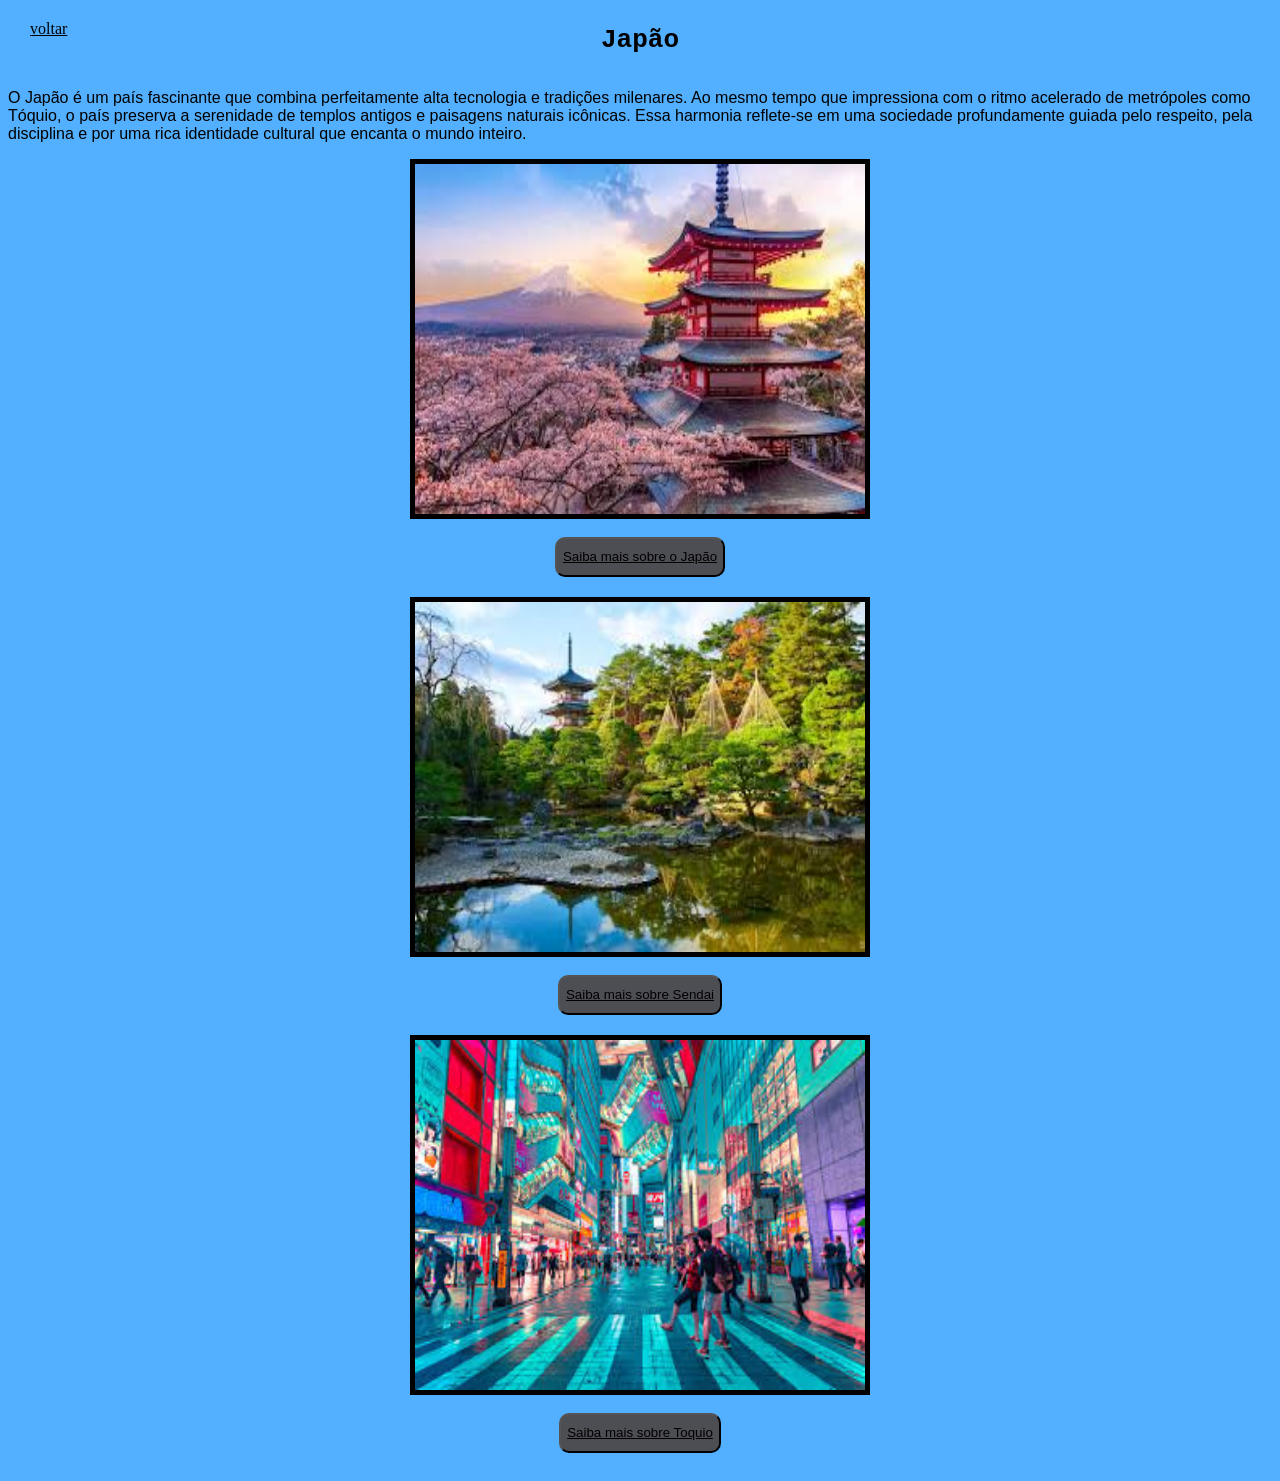
<file: projeto pw/projeto pw/japão.html>
<!DOCTYPE html>
<html lang="en">
    <head>
         <meta charset="UTF-8">
         <meta name="viewport" content="width=device-width,initial-scale=1.0">  
         <title>Japão</title>
         <link rel="stylesheet" href="./css/style.css">
         <link rel="stylesheet" href="./css/button.css">
         <link rel="stylesheet" href="./css/japao.css">
    </head>
    <body>
      <div class="japao1"> 
         <h1>Japão</h1>  
         <p>O Japão é um país fascinante que combina perfeitamente alta tecnologia e tradições milenares. Ao mesmo tempo
         que impressiona com o ritmo acelerado de metrópoles como Tóquio, o país preserva a serenidade de
         templos antigos e paisagens naturais icônicas. Essa harmonia reflete-se em uma sociedade profundamente 
         guiada pelo respeito, pela disciplina e por uma rica identidade cultural que encanta o mundo inteiro.</p>
         <img src="./img/japão/japao1.jpg" alt="">
         <br>
         <button><a href="https://pt.wikipedia.org/wiki/Jap%C3%A3o">Saiba mais sobre o Japão</a></button>
      </div>
      <div class="japao2">
         <img src="./img/japão/sendai.jpg" alt="">
         <br>
         <button><a href="https://pt.wikipedia.org/wiki/Sendai">Saiba mais sobre Sendai</a></button>
      </div>
      <div class="japao3">
         <img src="./img/japão/japao2.jpg" alt="">
         <br>
         <button><a href="https://pt.wikipedia.org/wiki/T%C3%B3quio">Saiba mais sobre Toquio</a></button>
      </div>            
      <div class="voltar">
         <a href="index.html">voltar</a>
      </div>
    </body>
</html>
</file>
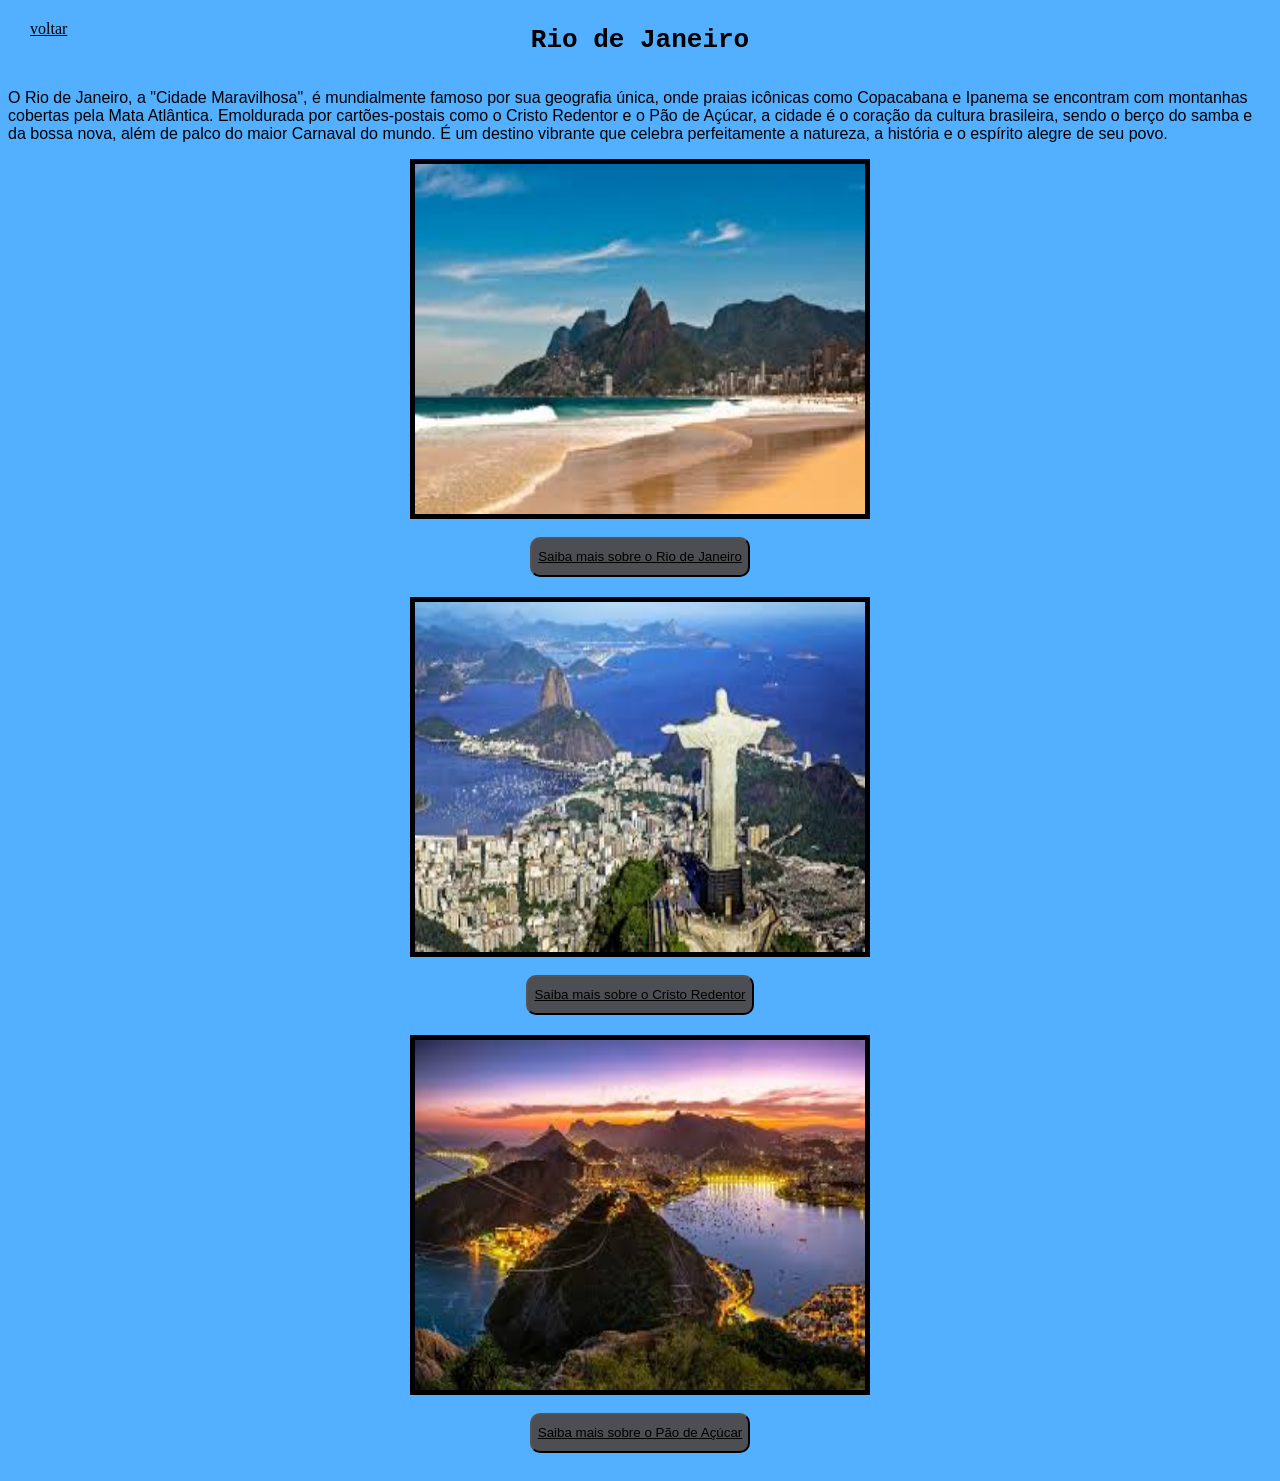
<file: projeto pw/projeto pw/rio.html>
<!DOCTYPE html>
<html lang="en">
    <head>
         <meta charset="UTF-8">
         <meta name="viewport" content="width=device-width,initial-scale=1.0">  
         <title>Rio de Janeiro</title>
         <link rel="stylesheet" href="./css/style.css">
         <link rel="stylesheet" href="./css/button.css"> 
         <link rel="stylesheet" href="./css/rio.css">
    </head>
    <body>
        <div class="rio1">
            <h1>Rio de Janeiro</h1>
            <p>O Rio de Janeiro, a "Cidade Maravilhosa", é mundialmente famoso por sua geografia
            única, onde praias icônicas como Copacabana e Ipanema se encontram com montanhas
            cobertas pela Mata Atlântica. Emoldurada por cartões-postais como o Cristo Redentor
            e o Pão de Açúcar, a cidade é o coração da cultura brasileira, sendo o berço do samba
            e da bossa nova, além de palco do maior Carnaval do mundo. É um destino vibrante que 
            celebra perfeitamente a natureza, a história e o espírito alegre de seu povo.</p>
            <img src="./img/rio de janeiro/rio de janeiro 3.jpg" alt="">
            <br>
            <button><a href="https://cidades.ibge.gov.br/brasil/rj/rio-de-janeiro/historico">Saiba mais sobre o Rio de Janeiro</a></button>
        </div>
        <div class="rio2">    
            <img src="./img/rio de janeiro/rio de janeiro1.jpg" alt="">
            <br>
            <button><a href="https://pt.wikipedia.org/wiki/Cristo_Redentor">Saiba mais sobre o Cristo Redentor</a></button>
        </div>
        <div class="rio3">
            <img src="./img/rio de janeiro/rio de janeiro 2.jpg" alt="">
            <br>
            <button><a href="https://www.bondinho.com.br/">Saiba mais sobre o Pão de Açúcar</a></button>
        </div>
        <div class="voltar">
            <a href="index.html">voltar</a>
        </div>
    </body>
</html>
</file>
<file: css/style.css>
body{
    display: flex;
    background-color: rgb(83, 175, 255);
    flex-direction: column;
    margin: 0;
    box-shadow: inset 5px 0 0 #333,
    inset -5px 0 0 #333;
    padding: 0 20px;
    min-height: 100vh;
}
h1{
    text-align: center;
    font-family: monospace;
}
p{
    font-family: Arial, Helvetica, sans-serif;
}
img{
    border-color: black;
    background-color: black;
    border: 5px solid;
    width: 450px;
    height: 350px;
}
</file>
<file: css/index.css>
.canadaIndex{
    width: 600px;
    margin: 20px auto;
    display:flex;
    justify-content: center;
    align-items:center;
    gap:20px;
    text-decoration:none;
    color:#0057c2;
    border:2px solid #0057c2;
    border-radius:12px;
    padding:15px;
    margin-bottom:20px;
    background:white;
    transition:0.3s;
}

.canadaIndex:hover{
    transform:scale(1.03);
}

.canadaIndex img{
    border: 2px solid black;
    width:90px;
    height:60px;
    object-fit:cover;
}

.canadaIndex h1{
    font-size:32px;
    font-weight:bold;
}

.romaIndex{
    width: 600px;
    margin: 20px auto;
    display:flex;
    justify-content: center;
    align-items:center;
    gap:20px;
    text-decoration:none;
    color:#0057c2;
    border:2px solid #0057c2;
    border-radius:12px;
    padding:15px;
    margin-bottom:20px;
    background:white;
    transition:0.3s;
}

.romaIndex:hover{
    transform:scale(1.03);
}

.romaIndex img{
    border: 2px solid black;
    width:90px;
    height:60px;
    object-fit:cover;
}

.romaIndex h1{
    font-size:32px;
    font-weight:bold;
}

.japaoIndex{
    width: 600px;
    margin: 20px auto;
    display:flex;
    justify-content: center;
    align-items:center;
    gap:20px;
    text-decoration:none;
    color:#0057c2;
    border:2px solid #0057c2;
    border-radius:12px;
    padding:15px;
    margin-bottom:20px;
    background:white;
    transition:0.3s;
}

.japaoIndex:hover{
    transform:scale(1.03);
}

.japaoIndex img{
    border: 2px solid black;
    width:90px;
    height:60px;
    object-fit:cover;
}

.japaoIndex h1{
    font-size:32px;
    font-weight:bold;
}

.rioIndex{
    width: 600px;
    margin: 20px auto;
    display:flex;
    justify-content: center;
    align-items:center;
    gap:20px;
    text-decoration:none;
    color:#0057c2;
    border:2px solid #0057c2;
    border-radius:12px;
    padding:15px;
    margin-bottom:20px;
    background:white;
    transition:0.3s;
}

.rioIndex:hover{
    transform:scale(1.03);
}

.rioIndex img{
    border: 2px solid black;
    width:90px;
    height:60px;
    object-fit:cover;
}

.rioIndex h1{
    font-size:32px;
    font-weight:bold;
}

.greciaIndex{
    width: 600px;
    margin: 20px auto;
    display:flex;
    justify-content: center;
    align-items:center;
    gap:20px;
    text-decoration:none;
    color:#0057c2;
    border:2px solid #0057c2;
    border-radius:12px;
    padding:15px;
    margin-bottom:20px;
    background:white;
    transition:0.3s;
}

.greciaIndex:hover{
    transform:scale(1.03);
}

.greciaIndex img{
    border: 2px solid black;
    width:90px;
    height:60px;
    object-fit:cover;
}

.greciaIndex h1{
    font-size:32px;
    font-weight:bold;
}
</file>
<file: projeto pw/projeto pw/css/style.css>
body{
    background-color: rgb(83, 175, 255);
}
h1{
    font-family: monospace;
}
p{
    font-family: Arial, Helvetica, sans-serif;
}
img{
    border-color: black;
    background-color: black;
    border: 5px solid;
    width: 450px;
    height: 350px;
}
.rio{
    display: grid;
    place-items: center;
}
.canada{
    display: grid;
    place-items: center;
}
.grecia{
    display: grid;
    place-items: center;
}
.roma{
    display: grid;
    place-items: center;
}
.japao{
    display: grid;
    place-items: center;
}
</file>
<file: projeto pw/projeto pw/css/button.css>
.voltar a{
    position: absolute;
    top: 20px;
    left: 30px;
    color: rgb(0, 0, 0);
    border: none;
    cursor: pointer;
}
button{
    background-color: rgb(77, 77, 84);
    border-radius: 10px;
    height: 40px;
    cursor: pointer;
    
}
a{
    color: black;
}
</file>
<file: css/voltar.css>
.voltar a{
    position: fixed;
    top: 20px;
    left: 30px;
    color: rgb(0, 0, 0);
    border: none;
    cursor: pointer;
}
a{
    color: black;
}
</file>
<file: css/canada/canada.css>
body{
    margin: 0;
    padding: 20px;
}
.canada{
    background-color: antiquewhite;
    display: flex;
    flex-direction: row;
    gap: 20px;
    border: 2px solid #333;
    border-radius: 10px;
    width: 1200px;
    margin: 30px auto;
    padding: 10px 10px;
}
.canada img{
    width: 600px;
    border-radius: 10px;
}
.conteudo{
    display: flex;
    justify-content: center;
    flex-direction: column;
    flex: 1;
}
.conteudo p{
text-align: justify;
line-height: 1.6;
}
.botao{
    display: flex;
    justify-content: center;
    padding: 12px 10px;
    border-radius: 8px;
    background-color: #0077ff;
    color: white;
    text-decoration: none;
    transition: 0.3s;
}

.botao:hover{
    transform: scale(1.05);
}
</file>
<file: css/canada/toronto.css>
.toronto{
    background-color: antiquewhite;
    display: flex;
    flex-direction: row;
    gap: 20px;
    border: 2px solid #333;
    border-radius: 10px;
    width: 1200px;
    margin: 30px auto;
    padding: 10px 10px;
}
.toronto img{
    width: 600px;
    border-radius: 10px;
}
</file>
<file: css/canada/montreal.css>
.montreal{
    background-color: antiquewhite;
    display: flex;
    flex-direction: row;
    gap: 20px;
    border: 2px solid #333;
    border-radius: 10px;
    width: 1200px;
    margin: 30px auto;
    padding: 10px 10px;
}
.montreal img{
    width: 600px;
    border-radius: 10px;
}
</file>
<file: css/grecia/grecia.css>
body{
    margin: 0;
    padding: 20px;
}
.grecia{
    background-color: antiquewhite;
    display: flex;
    flex-direction: row;
    gap: 20px;
    border: 2px solid #333;
    border-radius: 10px;
    width: 1200px;
    margin: 30px auto;
    padding: 10px 10px;
}
.grecia img{
    width: 600px;
    border-radius: 10px;
}
.conteudo{
    justify-content: center;
    flex: 1;
}
.conteudo p{
text-align: justify;
line-height: 1.6;
}
.botao{
    display: flex;
    justify-content: center;
    padding: 12px 10px;
    border-radius: 8px;
    background-color: #0077ff;
    color: white;
    text-decoration: none;
    transition: 0.3s;
}

.botao:hover{
    transform: scale(1.05);
}
</file>
<file: css/grecia/creta.css>
.creta{
    background-color: antiquewhite;
    display: flex;
    flex-direction: row;
    gap: 20px;
    border: 2px solid #333;
    border-radius: 10px;
    width: 1200px;
    margin: 30px auto;
    padding: 10px 10px;
}
.creta img{
    width: 600px;
    border-radius: 10px;
}
.conteudo{
    align-items: center;
    justify-content: center;
    flex: 1;
}
.conteudo p{
text-align: justify;
line-height: 1.6;
}
.botao{
    display: flex;
    justify-content: center;
    padding: 12px 10px;
    border-radius: 8px;
    background-color: #0077ff;
    color: white;
    text-decoration: none;
    transition: 0.3s;
}

.botao:hover{
    transform: scale(1.05);
}
</file>
<file: css/grecia/atenas.css>
.atenas{
    background-color: antiquewhite;
    display: flex;
    flex-direction: row;
    gap: 20px;
    border: 2px solid #333;
    border-radius: 10px;
    width: 1200px;
    margin: 30px auto;
    padding: 10px 10px;
}
.atenas img{
    width: 600px;
    border-radius: 10px;
}
.conteudo{
    align-items: center;
    justify-content: center;
    flex: 1;
}
.conteudo p{
text-align: justify;
line-height: 1.6;
}
.botao{
    display: flex;
    justify-content: center;
    padding: 12px 10px;
    border-radius: 8px;
    background-color: #0077ff;
    color: white;
    text-decoration: none;
    transition: 0.3s;
}

.botao:hover{
    transform: scale(1.05);
}
</file>
<file: css/japão/japao.css>
body{
    margin: 0;
    padding: 20px;
}
.japao{
    background-color: antiquewhite;
    display: flex;
    flex-direction: row;
    gap: 20px;
    border: 2px solid #333;
    border-radius: 10px;
    width: 1200px;
    margin: 30px auto;
    padding: 10px 10px;
}
.japao img{
    width: 600px;
    border-radius: 10px;
}
.conteudo{
    display: flex;
    justify-content: center;
    flex-direction: column;
    flex: 1;
}
.conteudo p{
text-align: justify;
line-height: 1.6;
}
.botao{
    display: flex;
    justify-content: center;
    padding: 12px 10px;
    border-radius: 8px;
    background-color: #0077ff;
    color: white;
    text-decoration: none;
    transition: 0.3s;
}

.botao:hover{
    transform: scale(1.05);
}
</file>
<file: css/japão/sendai.css>
.sendai{
    background-color: antiquewhite;
    display: flex;
    flex-direction: row;
    gap: 20px;
    border: 2px solid #333;
    border-radius: 10px;
    width: 1200px;
    margin: 30px auto;
    padding: 10px 10px;
}
.sendai img{
    width: 600px;
    border-radius: 10px;
}
</file>
<file: css/japão/toquio.css>
.toquio{
    background-color: antiquewhite;
    display: flex;
    flex-direction: row;
    gap: 20px;
    border: 2px solid #333;
    border-radius: 10px;
    width: 1200px;
    margin: 30px auto;
    padding: 10px 10px;
}
.toquio img{
    width: 600px;
    border-radius: 10px;
}
</file>
<file: css/rio/rio.css>
body{
    margin: 0;
    padding: 20px;
}
.rio{
    background-color: antiquewhite;
    display: flex;
    flex-direction: row;
    gap: 20px;
    border: 2px solid #333;
    border-radius: 10px;
    width: 1200px;
    margin: 30px auto;
    padding: 10px 10px;
}
.rio img{
    width: 600px;
    border-radius: 10px;
}
.conteudo{
    justify-content: center;
    flex: 1;
}
.conteudo p{
text-align: justify;
line-height: 1.6;
}
.botao{
    display: flex;
    justify-content: center;
    padding: 12px 10px;
    border-radius: 8px;
    background-color: #0077ff;
    color: white;
    text-decoration: none;
    transition: 0.3s;
}

.botao:hover{
    transform: scale(1.05);
}
</file>
<file: css/rio/cristo.css>
.cristo{
    background-color: antiquewhite;
    display: flex;
    flex-direction: row;
    gap: 20px;
    border: 2px solid #333;
    border-radius: 10px;
    width: 1200px;
    margin: 30px auto;
    padding: 10px 10px;
}
.cristo img{
    width: 600px;
    border-radius: 10px;
}
.conteudo{
    align-items: center;
    justify-content: center;
    flex: 1;
}
.conteudo p{
text-align: justify;
line-height: 1.6;
}
.botao{
    display: flex;
    justify-content: center;
    padding: 12px 10px;
    border-radius: 8px;
    background-color: #0077ff;
    color: white;
    text-decoration: none;
    transition: 0.3s;
}

.botao:hover{
    transform: scale(1.05);
}
</file>
<file: css/rio/paodeacucar.css>
.paodeacucar{
    background-color: antiquewhite;
    display: flex;
    flex-direction: row;
    gap: 20px;
    border: 2px solid #333;
    border-radius: 10px;
    width: 1200px;
    margin: 30px auto;
    padding: 10px 10px;
}
.paodeacucar img{
    width: 600px;
    border-radius: 10px;
}
.conteudo{
    justify-content: center;
    flex: 1;
}
.conteudo p{
text-align: justify;
line-height: 1.6;
}
.botao{
    display: flex;
    justify-content: center;
    padding: 12px 10px;
    border-radius: 8px;
    background-color: #0077ff;
    color: white;
    text-decoration: none;
    transition: 0.3s;
}

.botao:hover{
    transform: scale(1.05);
}
</file>
<file: css/roma/roma.css>
body{
    margin: 0;
    padding: 20px;
}
.roma{
    background-color: antiquewhite;
    display: flex;
    flex-direction: row;
    gap: 20px;
    border: 2px solid #333;
    border-radius: 10px;
    width: 1200px;
    margin: 30px auto;
    padding: 10px 10px;
}
.roma img{
    width: 600px;
    border-radius: 10px;
}
.conteudo{
    justify-content: center;
    flex: 1;
}
.conteudo p{
text-align: justify;
line-height: 1.6;
}
.botaoroma{
    display: flex;
    justify-content: center;
    padding: 12px 10px;
    border-radius: 8px;
    background-color: #0077ff;
    color: white;
    text-decoration: none;
    transition: 0.3s;
}

.botaoroma:hover{
    transform: scale(1.05);
}
</file>
<file: css/roma/coliseu.css>
.coliseu{
    background-color: antiquewhite;
    display: flex;
    align-items: stretch;
    flex-direction: row;
    gap: 20px;
    border: 2px solid #333;
    border-radius: 10px;
    width: 1200px;
    margin: 30px auto;
    padding: 10px 10px;
}
.coliseu img{
    width: 600px;
    border-radius: 10px;
}
.conteudo{
    display: flex;
    flex-direction: column;
    flex: 1;
}
.conteudo p{
text-align: justify;
line-height: 1.6;
}
.botao{
    display: flex;
    justify-content: center;
    padding: 12px 10px;
    border-radius: 8px;
    background-color: #0077ff;
    color: white;
    text-decoration: none;
    transition: 0.3s;
}

.botao:hover{
    transform: scale(1.05);
}
</file>
<file: css/roma/forum.css>
.forum{
    background-color: antiquewhite;
    display: flex;
    flex-direction: row;
    gap: 20px;
    border: 2px solid #333;
    border-radius: 10px;
    width: 1200px;
    margin: 30px auto;
    padding: 10px 10px;
}
.forum img{
    width: 600px;
    border-radius: 10px;
}
.conteudo{
    flex: 1;
}
.conteudo p{
text-align: justify;
line-height: 1.6;
}
.botaoroma{
    display: flex;
    justify-content: center;
    padding: 12px 10px;
    border-radius: 8px;
    background-color: #0077ff;
    color: white;
    text-decoration: none;
    transition: 0.3s;
}

.botaoroma:hover{
    transform: scale(1.05);
}
</file>
<file: projeto pw/projeto pw/css/canada.css>
body{
    display: flex;
    flex-direction: column;
    gap: 20px;
}
.canada1{
    display: grid;
    place-items: center;
}.canada2{
    display: grid;
    place-items: center;
}.canada3{
    display: grid;
    place-items: center;
}
</file>
<file: projeto pw/projeto pw/css/grecia.css>
body{
    display: flex;
    flex-direction: column;
    gap: 20px;
}
.grecia1{
    display: grid;
    place-items: center;
}.grecia2{
    display: grid;
    place-items: center;
}.grecia3{
    display: grid;
    place-items: center;
}
</file>
<file: projeto pw/projeto pw/css/japao.css>
body{
    display: flex;
    flex-direction: column;
    gap: 20px;
}
.japao1{
    display: grid;
    place-items: center;
}.japao2{
    display: grid;
    place-items: center;
}.japao3{
    display: grid;
    place-items: center;
}
</file>
<file: projeto pw/projeto pw/css/rio.css>
body{
    display: flex;
    flex-direction: column;
    gap: 20px;
}
.rio1{
    display: grid;
    place-items: center;
}.rio2{
    display: grid;
    place-items: center;
}.rio3{
    display: grid;
    place-items: center;
}
</file>
